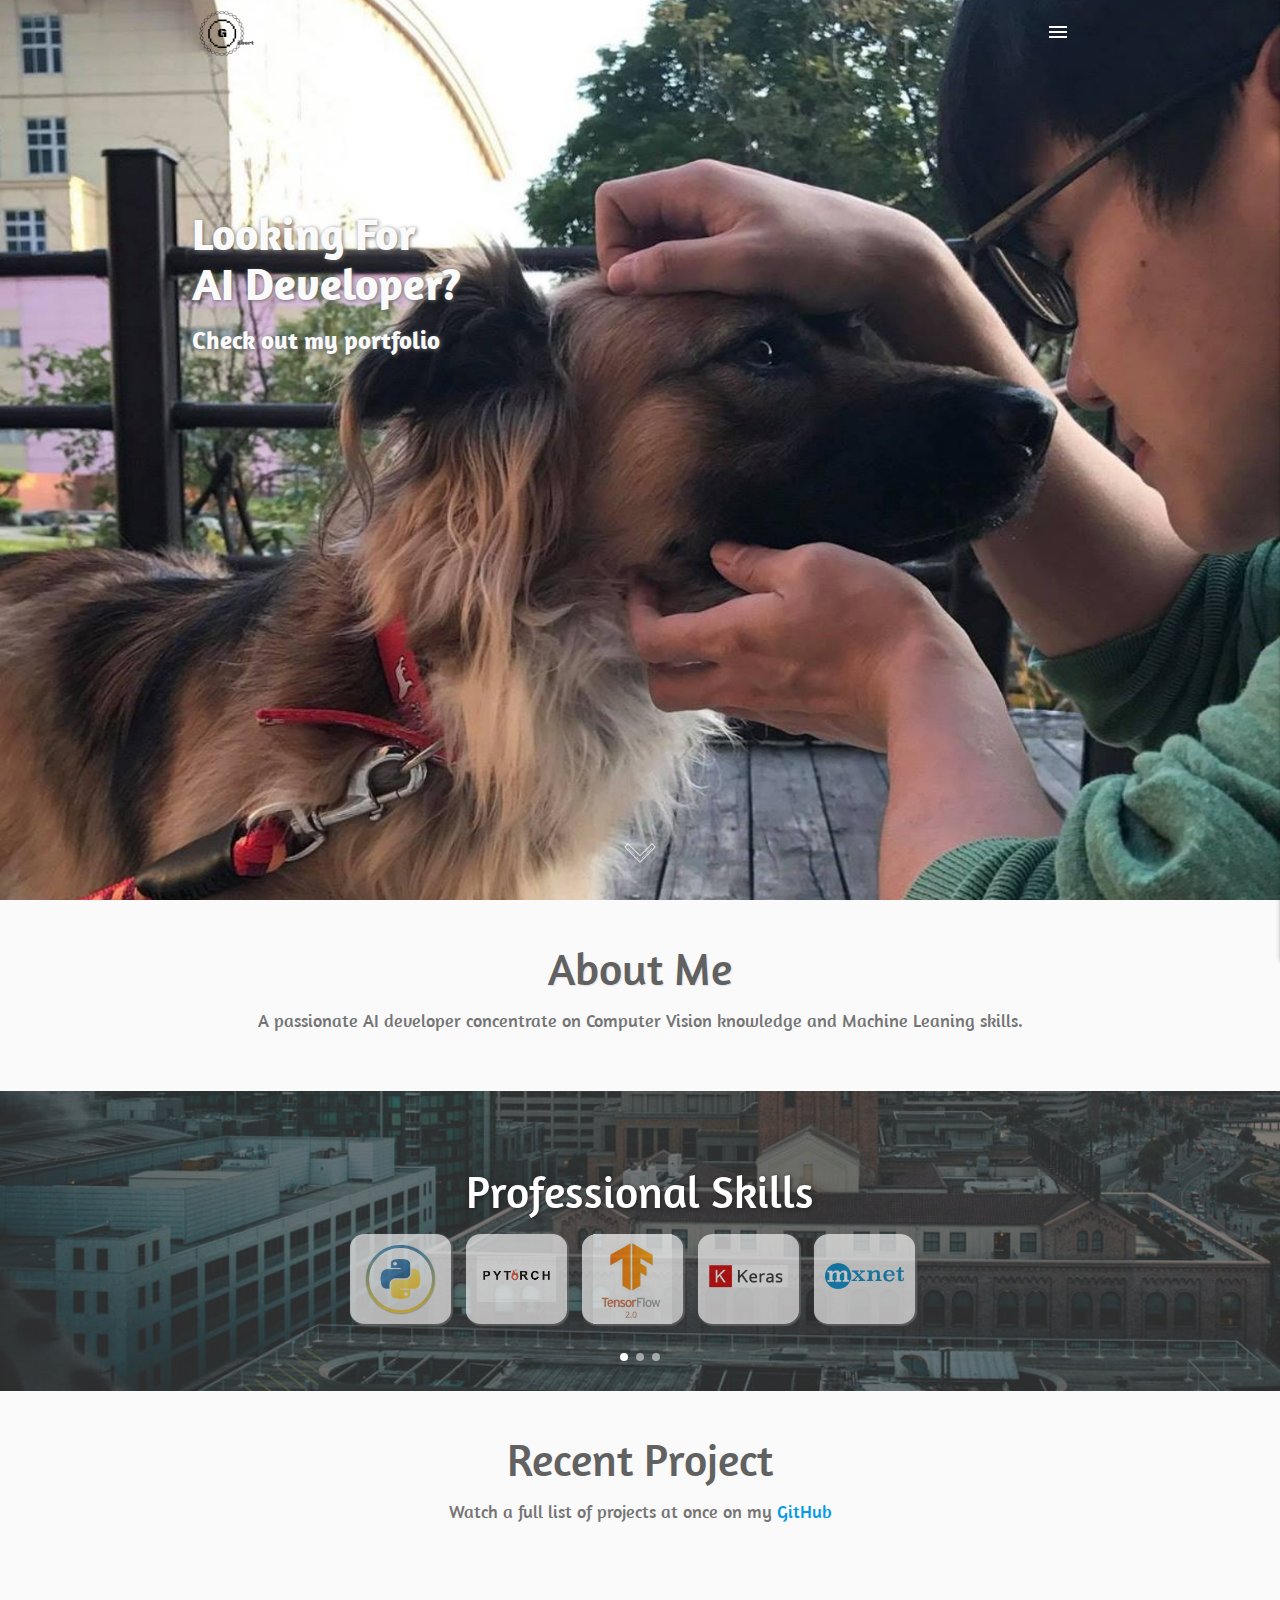
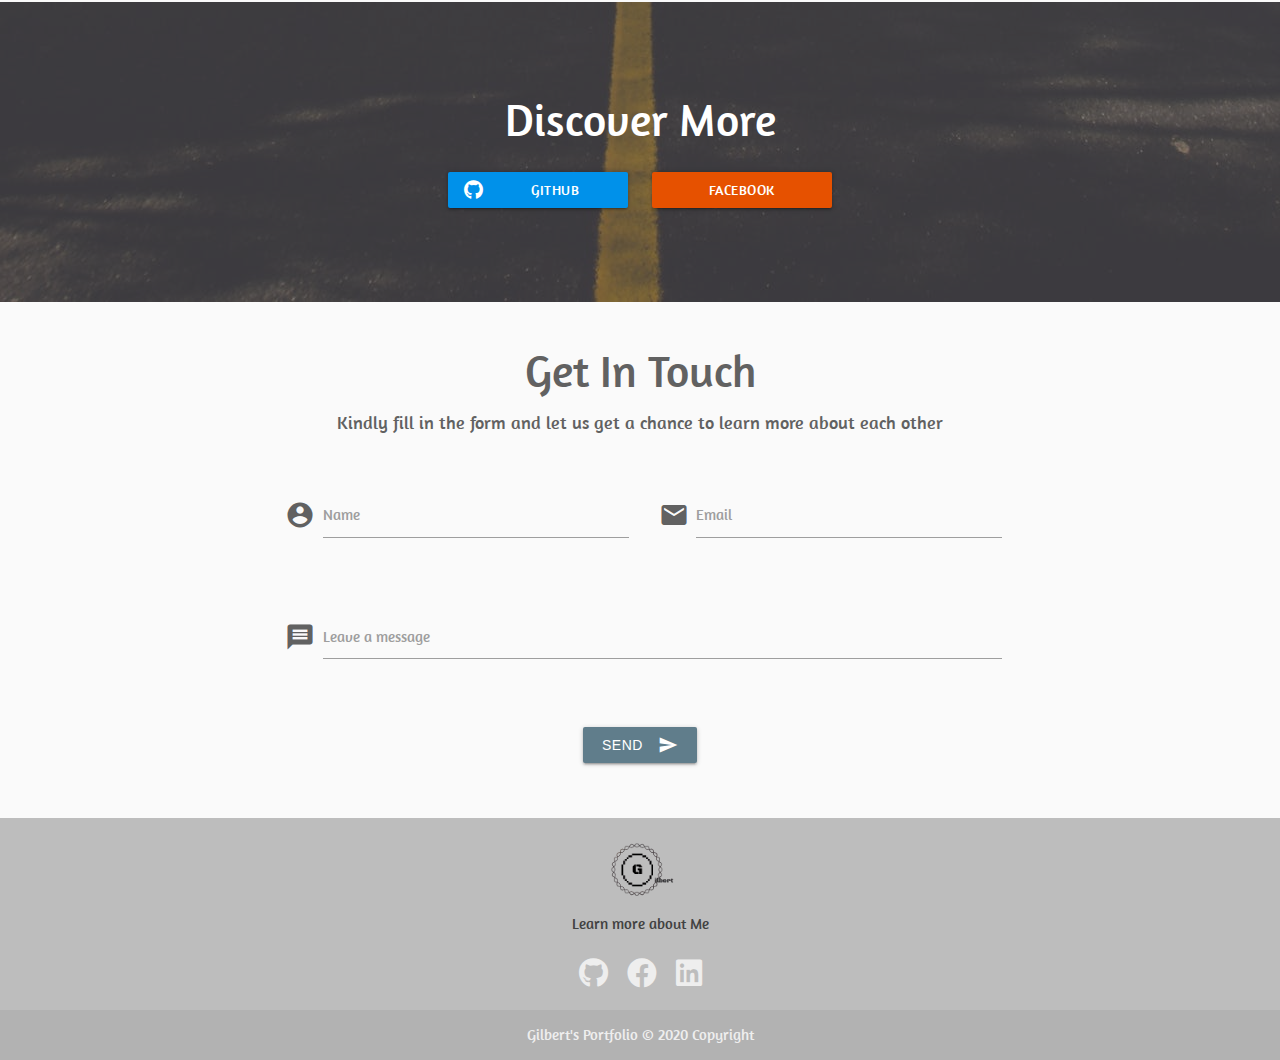
<file: index.html>
<!DOCTYPE html>
<html lang="en">

<head>
  <meta charset="UTF-8">
  <meta name="viewport" content="width=device-width, initial-scale=1.0">
  <meta http-equiv="X-UA-Compatible" content="ie=edge">
  <!--Import Google Icon Font-->
  <link href="https://fonts.googleapis.com/icon?family=Material+Icons" rel="stylesheet">
  <link href="https://fonts.googleapis.com/css?family=Amaranth&display=swap" rel="stylesheet">
  <!--Include Animate CSS-->
  <link rel="stylesheet" href="https://cdnjs.cloudflare.com/ajax/libs/animate.css/3.7.2/animate.min.css">
  <!--Include Font Awesome-->
  <link rel="stylesheet" href="https://cdnjs.cloudflare.com/ajax/libs/font-awesome/5.9.0/css/all.min.css">
  <!--Include Materialize CSS-->
  <link type="text/css" rel="stylesheet" href="./css/materialize.min.css">
  <link type="text/css" rel="stylesheet" href="./css/index.css">
  <title>Gilbert Tam | AI Developer</title>
</head>

<body>

  <!--Header Section-->
  <header id="home" class="navbar-fixed">
    <!--Banner Slider-->
    <div class="slider fullscreen">
      <ul class="slides">
        <li>
          <img src="./img/cover/font.jpg" alt="Background image of Gilbert">
          <div class="caption left-align grey-text text-lighten-5">
            <h3>Looking For<br>AI Developer?</h3>
            <h5>Check out my portfolio</h5>
          </div>
        </li>
        <li>
          <img src="./img/cover/font2.jpg" alt="Background image of Gilbert">
          <div class="caption left-align grey-text text-lighten-5">           
            <h3>Eduction</h3>
            <!--靠左對齊-->
              <h6 >
                <h5>Senior High School</h5>
                <p>Taipei Municipal Lishan Senior High School</p>    
            <!--靠左對齊-- <img src="img/school/lssh.jpg" alt="高中"> -->
              </h6 >
            <img style="box-shadow:3px 3px 12px yellowgreen" id="side-school-pic" src="./img/school/lssh.jpg" >
            <h6 article>
              <h5>Bachelor</h5>
              <p>Electrical Engineering of National Dong Hwa University</p>
            <!--靠左對齊-- <img src="img/school/lssh.jpg" alt="高中"> -->
            </h6 article>
            <img style="box-shadow:3px 3px 12px yellowgreen" id="side-school-pic1" src="./img/school/ndhu.jpg" >
            </h6 article>
            <h6 article>
              <h5>Master</h5>
              <p>Electrical Engineering of National Tsing Hua University</p>
            <img style="box-shadow:3px 3px 12px yellowgreen" id="side-school-pic2" src="./img/school/nthu.jpg" >
            </h6 article>  
        </li>
        <li>
          <img style="box-shadow:3px 3px 12px rgb(28, 28, 31)" src="./img/cover/font3.jpg" alt="Background image of Gilbert">
          <div class="caption left-align grey-text text-lighten-5">           
            <h3>Work Experience</h3>
            <!--靠左對齊-->
              <h6 >
                <h5>ASUS</h5>
                <p>AI Software Engineer and Firmware Engineer [Sep. 2014- 2019]</p>    
              </h6 >
            <img id="side-job-pic" src="./img/school/asus.png" >
            <h6 article>
              <h5>Infortend</h5>
              <p>AI Software Engineer [ 2019- 2023]</p>
            <!--靠左對齊-- <img src="img/school/lssh.jpg" alt="高中"> -->
            </h6 article>
              <img style="box-shadow:3px 3px 12px rgb(76, 76, 194)" id="side-job-pic1" src="./img/school/infortend.jpg" >
            </h6 article>
            <h6 article>
              <h5>HD Renewable Energy</h5>
              <p>AI Software Engineer [ 2023- present]</p>
            <!--靠左對齊-- <img src="img/school/lssh.jpg" alt="高中"> -->
            </h6 article>
              <img style="box-shadow:3px 3px 12px rgb(76, 194, 141)" id="side-job-pic2" src="./img/school/hdre.jpg" >
            </h6 article>
        </li>

      </ul>
    </div>
    <!--Navbar-->
    <nav>
      <div class="container">
        <a href="index.html" class="brand-logo">
          <img src="./img/logo/logo.png" alt="Gilbert's logo" class="responsive-img">
        </a>
        <a href="#" class="right sidenav-trigger show-on-medium-and-up" data-target="side-nav">
          <i class="material-icons">menu</i>
        </a>
      </div>
    </nav>
    <!--Instruction Arrow-->
    <a href="#about" id="arrow" class="animated bounce infinite slow"></a>
  </header>

  <!--Side Nav-->
  <ul class="sidenav grey lighten-1" id="side-nav">
    <li id="side-nav-logo">
      <img src="./img/logo/logo.png" alt="Gilbert's logo">
    </li>
    <li><a class="sidenav-close grey-text text-darken-3 waves-effect" href="#home">Home</a></li>
    <li><a class="sidenav-close grey-text text-darken-3 waves-effect" href="#about">About</a></li>
    <li><a class="sidenav-close grey-text text-darken-3 waves-effect" href="#skill">Skills</a></li>
    <li><a class="sidenav-close grey-text text-darken-3 waves-effect" href="#project">Project</a></li>
    <li><a class="sidenav-close grey-text text-darken-3 waves-effect" href="#more-info">More Info</a></li>
    <li><a class="sidenav-close grey-text text-darken-3 waves-effect" href="#contact">Contact</a></li>
    <li>
      <div class="divider"></div>
    </li>
    <li><a class="subheader">Learn More About Me</a></li>
    <div id="side-nav-icons-container">
      <h5><a href="https://www.facebook.com/profile.php?id=1587343981" class="grey-text text-darken-3" target="_blank"><i
            class="fab fa-facebook"></i></a>
      </h5>
      <h5><a href="https://github.com/GilbertTam?tab=repositories" class="grey-text text-darken-3" target="_blank"><i
            class="fab fa-github"></i></a>
      </h5>
      <h5><a href="https://www.linkedin.com/in/%E5%8C%A1%E5%93%B2-%E8%AD%9A-b21a95a2/" class="grey-text text-darken-3" target="_blank"><i
            class="fab fa-linkedin"></i></a>
      </h5>
    </div>
  </ul>

  <!--About Me Section-->
  <section class="section grey lighten-5 section-about grey-text text-darken-2 scrollspy" id="about">
    <div class="container center">
      <h3>About Me</h3>
      <h6 class="grey-text text-darken-1">
        A passionate AI developer concentrate on Computer Vision knowledge and Machine Leaning skills. 
      </h6>
      <div class="row center">
        <!--Blog Post Be Placed Here-->
      </div>
    </div>
  </section>

  <!--Skills-->
  <section class="section-skills parallax-container scrollspy" id="skill">
    <div class="overlay">
      <div class="carousel carousel-slider center">
        <!--Front-End-->
        <div class="carousel-item white-text valign-wrapper" href="#frontEnd!" id="front-end-carousel-item">
          <div class="container">
            <h3>Professional Skills</h3>
            <div class="row">
              <div class="carousel-logo col s2 z-depth-5 tooltip" style="display:flex;align-items: center;
              justify-content: center;">
                <img src="./img/skills/Python .png" alt="Python.js Logo" class="responsive-img">
                <span class="tooltip-text">Python</span>
              </div>
              <div class="carousel-logo col s2 z-depth-5 tooltip" style="display:flex;align-items: center;
              justify-content: center;">
                <img src="./img/skills/Pytorch.png" alt="Pytorch Logo" class="responsive-img">
                <span class="tooltip-text">Pytorch</span>
              </div>
              <div class="carousel-logo col s2 z-depth-5 tooltip" style="display:flex;align-items: center;
              justify-content: center;">
                <img src="./img/skills/Tensorflow.jpg" alt="Tensorflow Logo" class="responsive-img">
                <span class="tooltip-text">Tensorflow</span>
              </div>
              <div class="carousel-logo col s2 z-depth-5 tooltip" style="display:flex;align-items: center;
              justify-content: center;">
                <img src="./img/skills/Keras.png" alt="Keras Logo" class="responsive-img">
                <span class="tooltip-text">Keras</span>
              </div>
              <div class="carousel-logo col s2 z-depth-5 tooltip" style="display:flex;align-items: center;
              justify-content: center;">
                <img src="./img/skills/Mxnet.png" alt="Mxnet Logo" class="responsive-img">
                <span class="tooltip-text">Mxnet</span>
              </div>
            </div>
          </div>
        </div>
        
        
        <div class="carousel-item white-text valign-wrapper" href="#backEnd!">
          <div class="container">
            <h3>Back-End Skills</h3>
            <div class="row">
              <div class="carousel-logo col s2 tooltip"  style="display:flex;align-items: center;
              justify-content: center;">
                <img src="./img/skills/NodeJS.png" alt="NodeJS Logo" class="responsive-img">
                <span class="tooltip-text">NodeJS</span>
              </div>
              <div class="carousel-logo col s2 tooltip" style="display:flex;align-items: center;
              justify-content: center;">
                <img src="./img/skills/Opencv.png" alt="Express Logo" class="responsive-img">
                <span class="tooltip-text">Opencv</span>
              </div>
              <div class="carousel-logo col s2 tooltip" style="display:flex;align-items: center;
              justify-content: center;">
                <img src="./img/skills/MongoDB.png" alt="MongoDB Logo" class="responsive-img">
                <span class="tooltip-text">MongoDB</span>
              </div>
              <div class="carousel-logo col s2 tooltip" style="display:flex;align-items: center;
              justify-content: center;">
                <img src="./img/skills/MySQL.png" alt="MySQL Logo" class="responsive-img">
                <span class="tooltip-text">MySQL</span>
              </div>
            </div>
          </div>
        </div>
       
        <!--Other Skills ans Tools-->
        <div class="carousel-item white-text valign-wrapper" href="#others!">
          <div class="container">
            <h3>Tools & Others</h3>
            <div class="row">
              <div class="carousel-logo col s2 tooltip">
                <img src="./img/skills/GitHub.png" alt="GitHub Logo" class="responsive-img">
                <span class="tooltip-text">GitHub</span>
              </div>
              <div class="carousel-logo col s2 tooltip">
                <img src="./img/skills/Git.png" alt="Git Logo" class="responsive-img">
                <span class="tooltip-text">Git</span>
              </div>
              <div class="carousel-logo col s2 tooltip">
                <img src="./img/skills/Heroku.png" alt="Heroku Logo" class="responsive-img">
                <span class="tooltip-text">Heroku</span>
              </div>
              <div class="carousel-logo col s2 tooltip">
                <img src="./img/skills/Chrome.png" alt="Chrome Logo" class="responsive-img">
                <span class="tooltip-text">Chrome Extension</span>
              </div>
            </div>
          </div>
        </div>
      </div>
      <div class="parallax">
        <img src="./img/parallax/san-francisco-city-view.jpeg" alt="City view of San Francisco">
      </div>
    </div>
  </section>

  <!--Project Display Section-->
  <section class="section grey lighten-5 section-project grey-text text-darken-2 scrollspy" id="project">
    <div class="container">
      <h3 class="center">Recent Project</h3>
      <h6 class="grey-text text-darken-1 center">
        Watch a full list of projects at once on my <span class="light-blue-text text-accent-4"><a
            href="https://github.com/GilbertTam?tab=repositories" target="_blank" id="github-repo-link">GitHub</a></span>
      </h6>
      <div class="row">
        <!--Projects be displayed here-->
      </div>
    </div>
  </section>

  <!--Learn More Section-->
  <section class="section section-learn-more parallax-container scrollspy" id="more-info">
    <div class="parallax">
      <img src="./img/parallax/countryside.jpeg" alt="County side view">
      <div class="overlay"></div>
    </div>
    <div id="learn-more-content">
      <div class="container">
        <div class="row center white-text">
          <h3>Discover More</h3>
          <div class="col s8 offset-s2 learn-more-link">
            <a href="https://github.com/GilbertTam?tab=repositories"
              class="btn waves-effect waves-light light-blue accent-4" target="_blank">
              <i class="fab fa-github left"></i>GitHub
            </a>
            <a href="https://www.facebook.com/profile.php?id=1587343981" class="btn waves-effect waves-light orange darken-4" target="_blank">
              <i class="fab fa-facebook-m left"></i>Facebook
            </a>
          </div>
        </div>
      </div>
    </div>
  </section>

  <!--Contact Section-->
  <section class="section experience grey lighten-5 section-contact grey-text text-darken-2 scrollspy" id="contact">
    <div class="container center">
      <h3>Get In Touch</h3>
      <h6>Kindly fill in the form and let us get a chance to learn more about each other</h6>
      <div class="row">
        <form class="col s12 xl10 offset-xl1" action="https://getform.io/f/f5781ce8-a6f2-406d-bde3-57b1b50da340"
          method="POST">
          <div class="row">
            <div class="input-field col s12 m6">
              <i class="material-icons prefix">account_circle</i>
              <input type="text" class="validate" id="name" required>
              <label for="name">Name</label>
              <span class="helper-text" data-error="Kindly provide your name"></span>
            </div>
            <div class="input-field col s12 m6">
              <i class="material-icons prefix">email</i>
              <input type="email" name="email" class="validate" id="email" required>
              <label for="email">Email</label>
              <span class="helper-text" data-error="Kindly provide your email"></span>
            </div>
          </div>
          <div class="row">
            <div class="input-field col s12">
              <i class="material-icons prefix">message</i>
              <textarea name="message" id="message" class="materialize-textarea validate" required></textarea>
              <label for="message">Leave a message</label>
              <span class="helper-text" data-error="Kindly leave a message"></span>
            </div>
          </div>
          <div class="row center">
            <button class="btn waves-effect waves-light blue-grey" type="submit" name="action">Send
              <i class="material-icons right">send</i>
            </button>
          </div>
        </form>
      </div>
    </div>
  </section>

  <!--Footer-->
  <footer class="page-footer grey lighten-1">
    <div class="container">
      <div class="row">
        <div class="col s12">
          <div id="footer-logo">
            <img src="./img/logo/logo.png" alt="Logo of Mike">
          </div>
          <p class="grey-text text-darken-3">Learn more about Me</p>
          <div id="footer-links">
            <a href="https://github.com/GilbertTam?tab=repositories" target="_blank" class="grey-text text-lighten-3"><i
                class="fab fa-github fa-2x"></i></a>
            <a href="https://www.facebook.com/profile.php?id=1587343981" target="_blank" class="grey-text text-lighten-3"><i
                class="fab fa-facebook fa-2x"></i></a>
            <a href="https://www.linkedin.com/in/%E5%8C%A1%E5%93%B2-%E8%AD%9A-b21a95a2/" target="_blank" class="grey-text text-lighten-3"><i
                class="fab fa-linkedin fa-2x"></i></a>
          </div>
        </div>
      </div>
    </div>
    <div class="footer-copyright center">
      <div class="container">
        Gilbert's Portfolio © 2020 Copyright
      </div>
    </div>
  </footer>

  <!--Floating Action Button-->
  <div class="fixed-action-btn toolbar">
    <a
      class="btn-floating btn-large blue-grey darken-1 hide-on-med-and-up waves-effect waves-light scale-transition scale-out">
      <i class="material-icons">account_circle</i>
    </a>
    <ul>
      <li><a href="https://github.com/GilbertTam" class="btn-floating" target="_blank"><i
            class="fab fa-github fa-2x"></i></a></li>
      <li><a href="https://www.facebook.com/profile.php?id=1587343981" class="btn-floating" target="_blank"><i class="fab fa-facebook"></i></a>
      </li>
      <li><a href="https://www.linkedin.com/in/%E5%8C%A1%E5%93%B2-%E8%AD%9A-b21a95a2/" class="btn-floating" target="_blank"><i
            class="fab fa-linkedin"></i></a></li>
      
      <li><a href="https://www.facebook.com/profile.php?id=1587343981" class="btn-floating" target="_blank"><i
            class="fab fa-facebook"></i></a></li>
    </ul>
  </div>


        
  
  

  <script type="text/javascript" src="./js/jquery-3.4.1.min.js"></script>
  <script type="text/javascript" src="./js/materialize.min.js"></script>
  <script type="text/javascript" src="./js/materialize-init.js"></script>
  <script type="text/javascript" src="./js/index.js"></script>
</body>

</html>
</file>
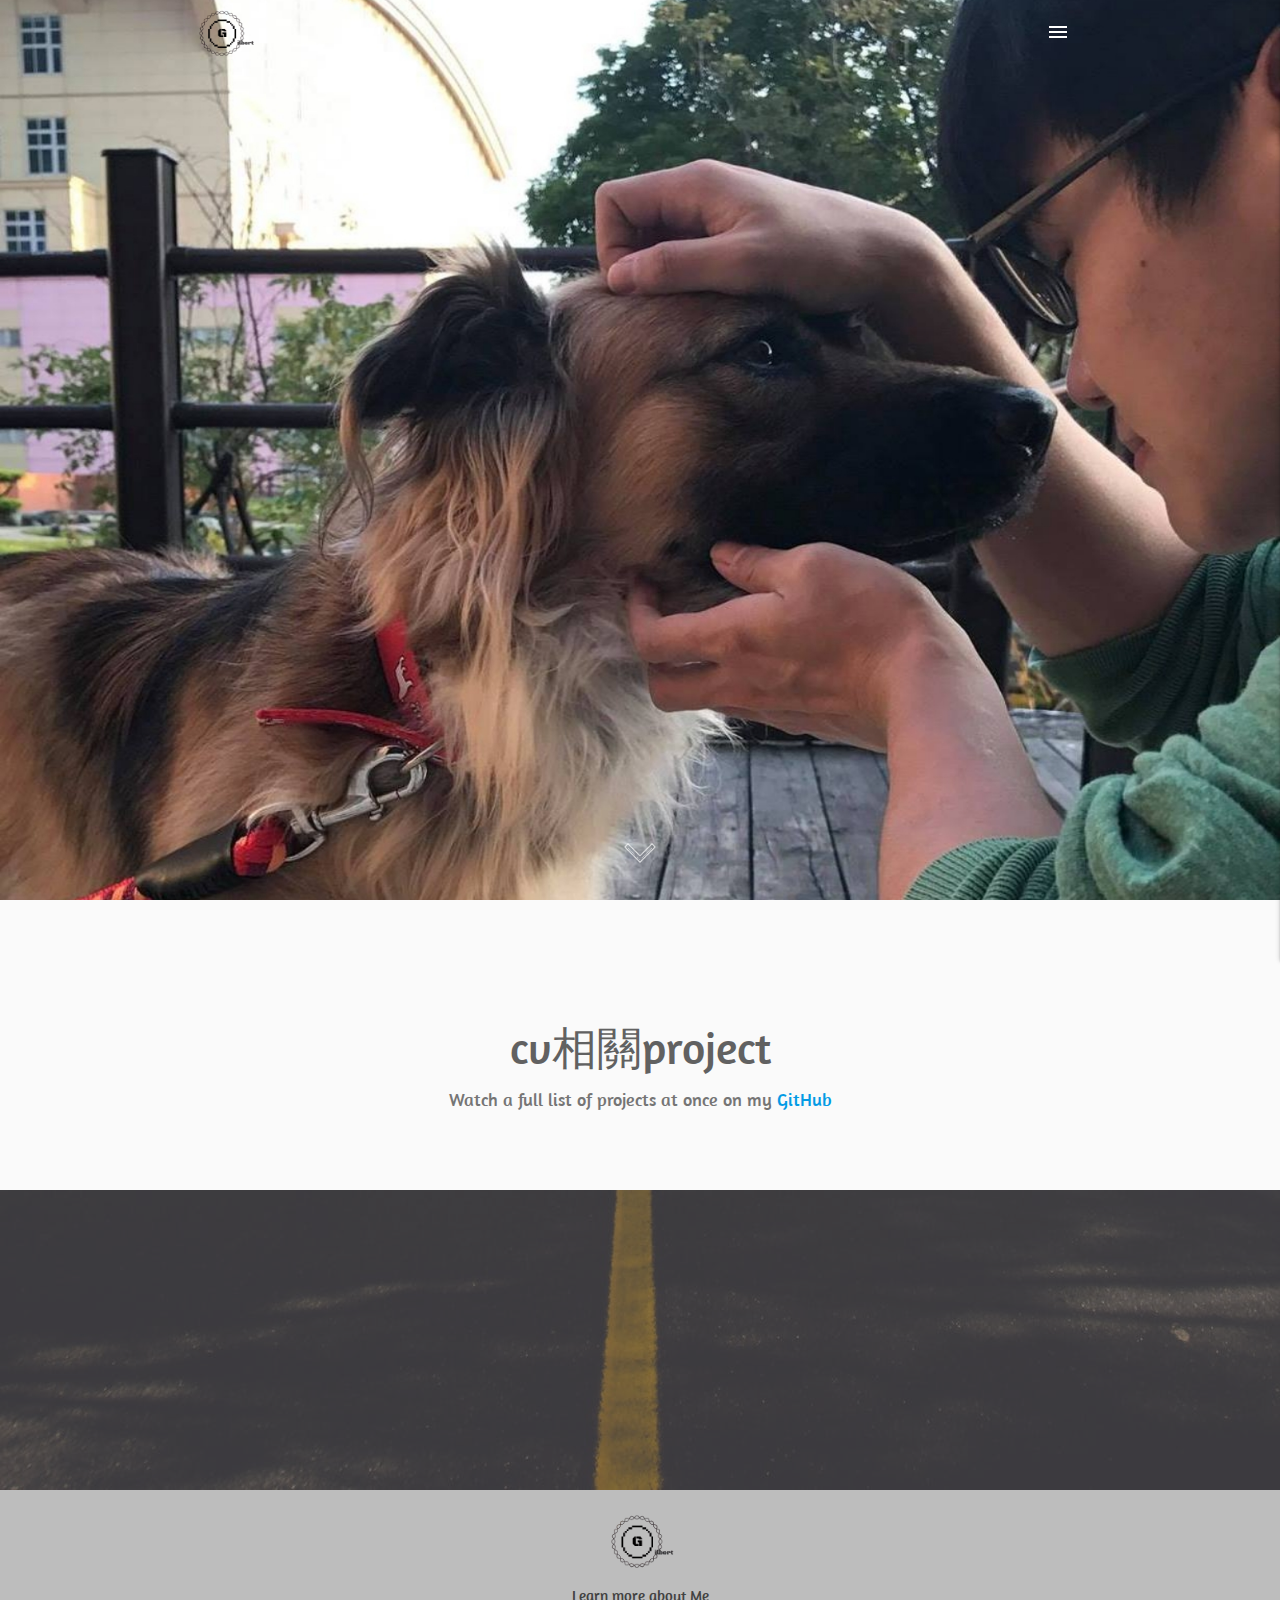
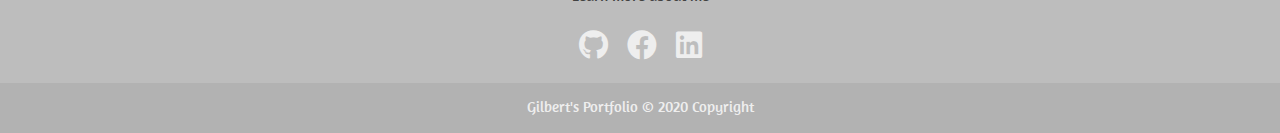
<file: cv.html>
<!DOCTYPE html>
<html lang="en">

<head>
  <meta charset="UTF-8">
  <meta name="viewport" content="width=device-width, initial-scale=1.0">
  <meta http-equiv="X-UA-Compatible" content="ie=edge">
  <!--Import Google Icon Font-->
  <link href="https://fonts.googleapis.com/icon?family=Material+Icons" rel="stylesheet">
  <link href="https://fonts.googleapis.com/css?family=Amaranth&display=swap" rel="stylesheet">
  <!--Include Animate CSS-->
  <link rel="stylesheet" href="https://cdnjs.cloudflare.com/ajax/libs/animate.css/3.7.2/animate.min.css">
  <!--Include Font Awesome-->
  <link rel="stylesheet" href="https://cdnjs.cloudflare.com/ajax/libs/font-awesome/5.9.0/css/all.min.css">
  <!--Include Materialize CSS-->
  <link type="text/css" rel="stylesheet" href="./css/materialize.min.css">
  <link type="text/css" rel="stylesheet" href="./css/cv.css">
  <title>Gilbert Tam | AI Developer</title>
</head>

<body>

  <!--Header Section-->
  <header id="home" class="navbar-fixed">
    <!--Banner Slider-->
    <div class="slider fullscreen">
      <ul class="slides">
        <li>
          <img src="./img/cover/font.jpg" alt="Background image of Gilbert">
        </li>
        <li>
          <img src="./img/cover/font2.jpg" alt="Background image of Gilbert">
        </li>


      </ul>
    </div>
    <!--Navbar-->
    <nav>
      <div class="container">
        <a href="index.html" class="brand-logo">
          <img src="./img/logo/logo.png" alt="Gilbert's logo" class="responsive-img">
        </a>
        <a href="#" class="right sidenav-trigger show-on-medium-and-up" data-target="side-nav">
          <i class="material-icons">menu</i>
        </a>
      </div>
    </nav>
    <!--Instruction Arrow-->
    <a href="#about" id="arrow" class="animated bounce infinite slow"></a>
  </header>

  <!--Side Nav-->
  <ul class="sidenav grey lighten-1" id="side-nav">
    <li id="side-nav-logo">
      <img src="./img/logo/logo.png" alt="Gilbert's logo">
    </li>
    <li><a class="sidenav-close grey-text text-darken-3 waves-effect" href="index.html">Back</a></li>

    <li>
      <div class="divider"></div>
    </li>
    <li><a class="subheader">Learn More About Me</a></li>
    <div id="side-nav-icons-container">
      <h5><a href="https://www.facebook.com/profile.php?id=1587343981" class="grey-text text-darken-3" target="_blank"><i
            class="fab fa-facebook"></i></a>
      </h5>
      <h5><a href="https://github.com/GilbertTam?tab=repositories" class="grey-text text-darken-3" target="_blank"><i
            class="fab fa-github"></i></a>
      </h5>
      <h5><a href="https://www.linkedin.com/in/%E5%8C%A1%E5%93%B2-%E8%AD%9A-b21a95a2/" class="grey-text text-darken-3" target="_blank"><i
            class="fab fa-linkedin"></i></a>
      </h5>
    </div>
  </ul>

  <!--About Me Section-->
  <section class="section grey lighten-5 section-about grey-text text-darken-2 scrollspy" id="about">
    <div class="container center">
      <h3></h3>
      <h6 class="grey-text text-darken-1">
       
      </h6>
      <div class="row center">
        <!--Blog Post Be Placed Here-->
      </div>
    </div>
  </section>

  <!--Project Display Section-->
  <section class="section grey lighten-5 section-project grey-text text-darken-2 scrollspy" id="project">
    <div class="container">
      <h3 class="center">cv相關project</h3>
      <h6 class="grey-text text-darken-1 center">
        
        Watch a full list of projects at once on my <span class="light-blue-text text-accent-4"><a
            href="https://github.com/GilbertTam?tab=repositories" target="_blank" id="github-repo-link">GitHub</a></span>
        
      </h6>
      <div class="row">
        <!--Projects be displayed here-->
      </div>
    </div>
  </section>

  <!--Learn More Section-->
  <section class="section section-learn-more parallax-container scrollspy" id="more-info">
    <div class="parallax">
      <img src="./img/parallax/countryside.jpeg" alt="County side view">
      <div class="overlay"></div>
    </div>
    <div id="learn-more-content">
      <div class="container">
        <div class="row center white-text">
        </div>
      </div>
    </div>
  </section>

  <!--Footer-->
  <footer class="page-footer grey lighten-1">
    <div class="container">
      <div class="row">
        <div class="col s12">
          <div id="footer-logo">
            <img src="./img/logo/logo.png" alt="Logo of Mike">
          </div>
          <p class="grey-text text-darken-3">Learn more about Me</p>
          <div id="footer-links">
            <a href="https://github.com/GilbertTam?tab=repositories" target="_blank" class="grey-text text-lighten-3"><i
                class="fab fa-github fa-2x"></i></a>
            <a href="https://www.facebook.com/profile.php?id=1587343981" target="_blank" class="grey-text text-lighten-3"><i
                class="fab fa-facebook fa-2x"></i></a>
            <a href="https://www.linkedin.com/in/%E5%8C%A1%E5%93%B2-%E8%AD%9A-b21a95a2/" target="_blank" class="grey-text text-lighten-3"><i
                class="fab fa-linkedin fa-2x"></i></a>
          </div>
        </div>
      </div>
    </div>
    <div class="footer-copyright center">
      <div class="container">
        Gilbert's Portfolio © 2020 Copyright
      </div>
    </div>
  </footer>




        
  
  

  <script type="text/javascript" src="./js/jquery-3.4.1.min.js"></script>
  <script type="text/javascript" src="./js/materialize.min.js"></script>
  <script type="text/javascript" src="./js/materialize-init.js"></script>
  <script type="text/javascript" src="./js/cv.js"></script>
</body>

</html>
</file>
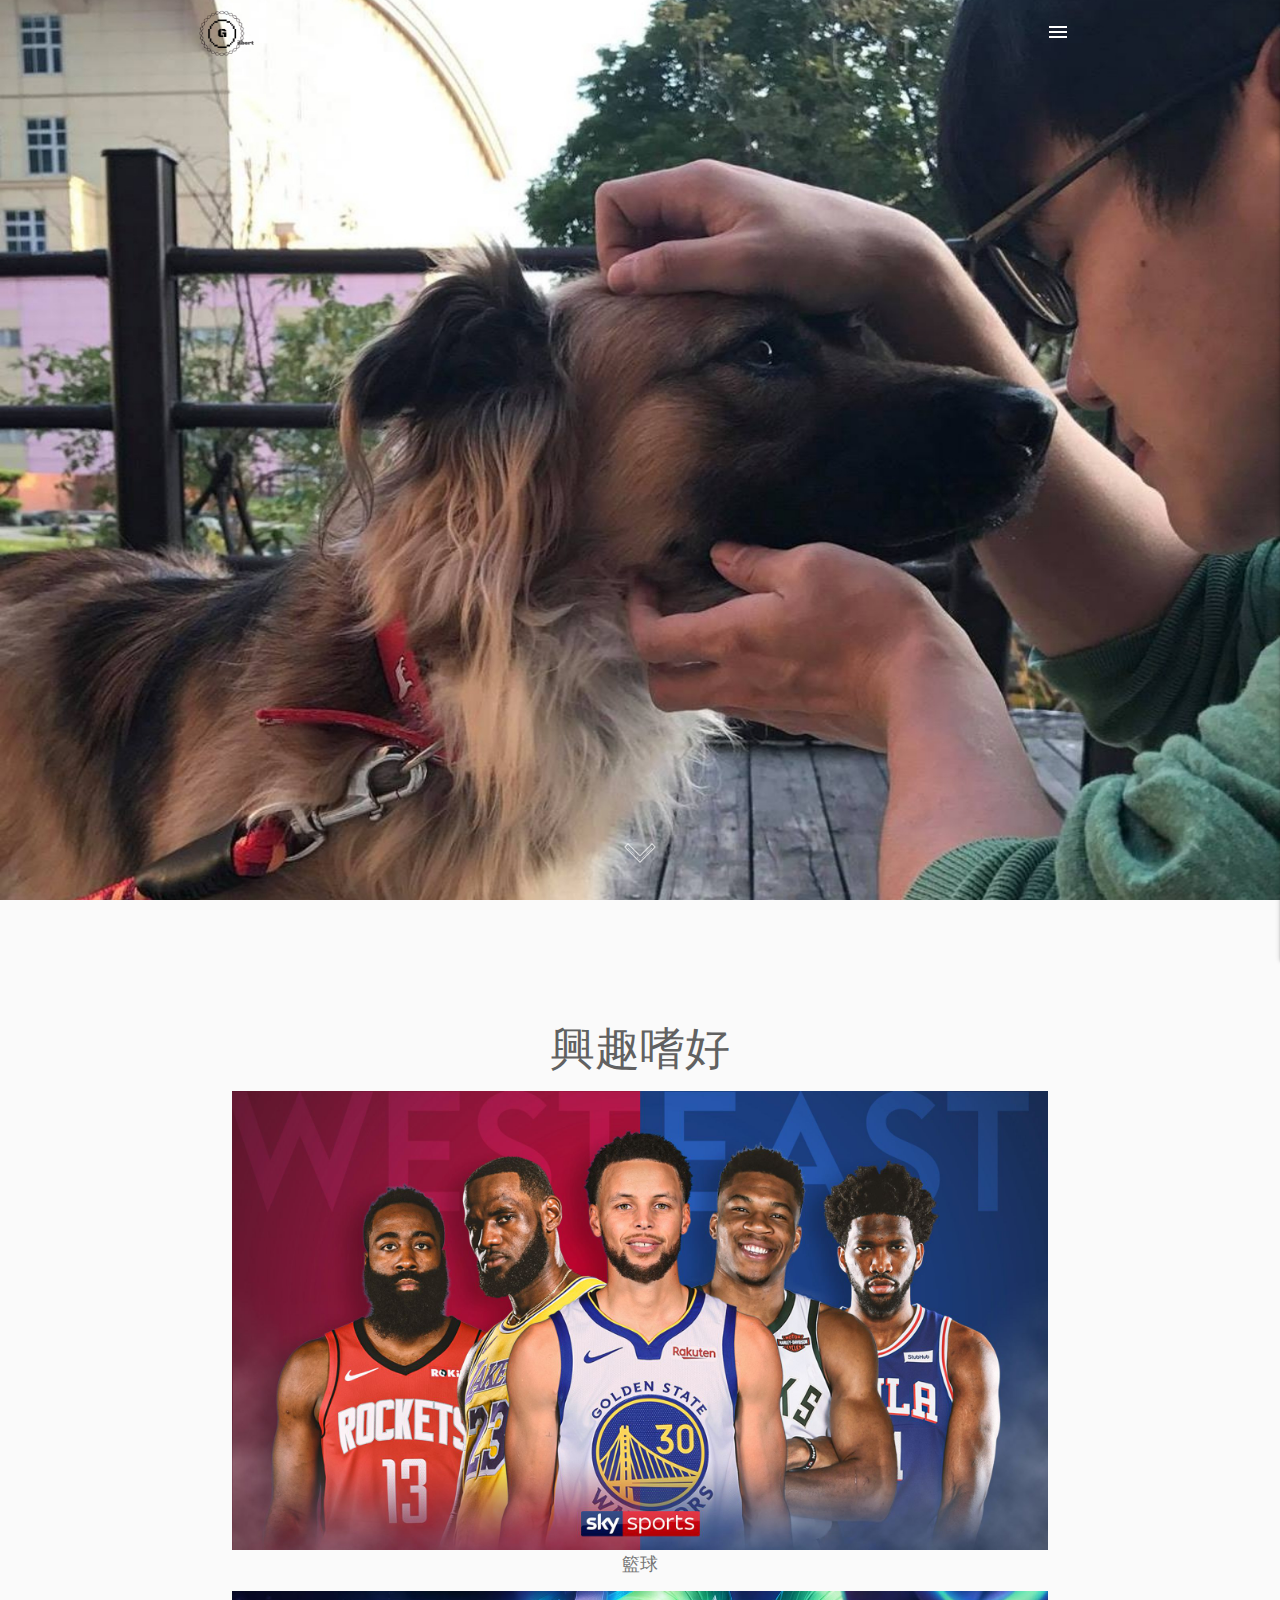
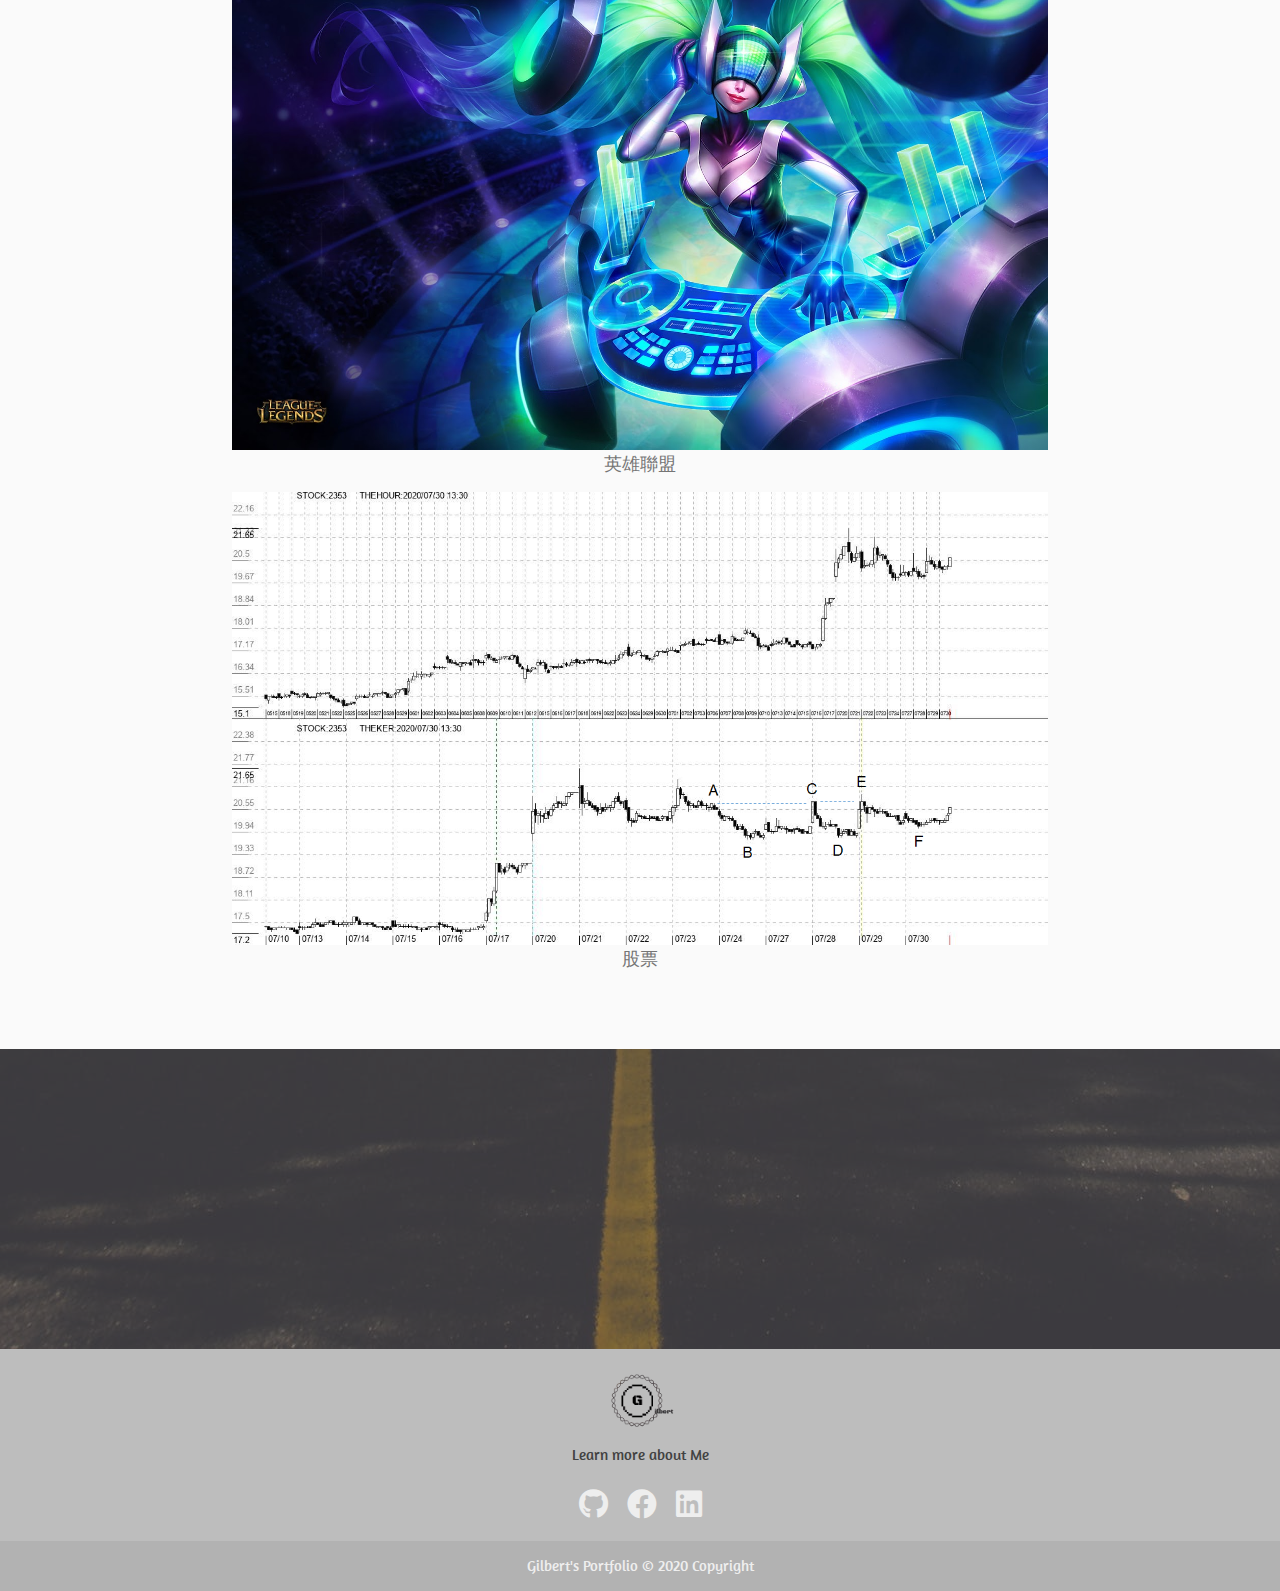
<file: hobby.html>
<!DOCTYPE html>
<html lang="en">

<head>
  <meta charset="UTF-8">
  <meta name="viewport" content="width=device-width, initial-scale=1.0">
  <meta http-equiv="X-UA-Compatible" content="ie=edge">
  <!--Import Google Icon Font-->
  <link href="https://fonts.googleapis.com/icon?family=Material+Icons" rel="stylesheet">
  <link href="https://fonts.googleapis.com/css?family=Amaranth&display=swap" rel="stylesheet">
  <!--Include Animate CSS-->
  <link rel="stylesheet" href="https://cdnjs.cloudflare.com/ajax/libs/animate.css/3.7.2/animate.min.css">
  <!--Include Font Awesome-->
  <link rel="stylesheet" href="https://cdnjs.cloudflare.com/ajax/libs/font-awesome/5.9.0/css/all.min.css">
  <!--Include Materialize CSS-->
  <link type="text/css" rel="stylesheet" href="./css/materialize.min.css">
  <link type="text/css" rel="stylesheet" href="./css/hobby.css">
  <title>Gilbert Tam | AI Developer</title>
</head>

<body>

  <!--Header Section-->
  <header id="home" class="navbar-fixed">
    <!--Banner Slider-->
    <div class="slider fullscreen">
      <ul class="slides">
        <li>
          <img src="./img/cover/font.jpg" alt="Background image of Gilbert">
        </li>
        <li>
          <img src="./img/cover/font2.jpg" alt="Background image of Gilbert">
        </li>


      </ul>
    </div>
    <!--Navbar-->
    <nav>
      <div class="container">
        <a href="index.html" class="brand-logo">
          <img src="./img/logo/logo.png" alt="Gilbert's logo" class="responsive-img">
        </a>
        <a href="#" class="right sidenav-trigger show-on-medium-and-up" data-target="side-nav">
          <i class="material-icons">menu</i>
        </a>
      </div>
    </nav>
    <!--Instruction Arrow-->
    <a href="#about" id="arrow" class="animated bounce infinite slow"></a>
  </header>

  <!--Side Nav-->
  <ul class="sidenav grey lighten-1" id="side-nav">
    <li id="side-nav-logo">
      <img src="./img/logo/logo.png" alt="Gilbert's logo">
    </li>
    <li><a class="sidenav-close grey-text text-darken-3 waves-effect" href="index.html">Back</a></li>

    <li>
      <div class="divider"></div>
    </li>
    <li><a class="subheader">Learn More About Me</a></li>
    <div id="side-nav-icons-container">
      <h5><a href="https://www.facebook.com/profile.php?id=1587343981" class="grey-text text-darken-3" target="_blank"><i
            class="fab fa-facebook"></i></a>
      </h5>
      <h5><a href="https://github.com/GilbertTam?tab=repositories" class="grey-text text-darken-3" target="_blank"><i
            class="fab fa-github"></i></a>
      </h5>
      <h5><a href="https://www.linkedin.com/in/%E5%8C%A1%E5%93%B2-%E8%AD%9A-b21a95a2/" class="grey-text text-darken-3" target="_blank"><i
            class="fab fa-linkedin"></i></a>
      </h5>
    </div>
  </ul>

  <!--About Me Section-->
  <section class="section grey lighten-5 section-about grey-text text-darken-2 scrollspy" id="about">
    <div class="container center">
      <h3></h3>
      <h6 class="grey-text text-darken-1">
       
      </h6>
      <div class="row center">
        <!--Blog Post Be Placed Here-->
      </div>
    </div>
  </section>

  <!--Project Display Section-->
  <section class="section grey lighten-5 section-project grey-text text-darken-2 scrollspy" id="project">
    <div class="container">
      <h3 class="center">興趣嗜好</h3>
      <h6 class="grey-text text-darken-1 center">
        <mio-image index="2" _nghost-ueu-c18=""><mio-figure _ngcontent-ueu-c18="" _nghost-ueu-c19=""><figure _ngcontent-ueu-c19=""><div _ngcontent-ueu-c19="" class="bordered media"><img _ngcontent-ueu-c18="" alt="" src="./img/hobby/basket.jpg"></div><!----><figcaption _ngcontent-ueu-c19="" class="ng-star-inserted"><!----><span _ngcontent-ueu-c19="">籃球</span></figcaption></figure></mio-figure></mio-image>
        <mio-image index="3" _nghost-ueu-c18=""><mio-figure _ngcontent-ueu-c18="" _nghost-ueu-c19=""><figure _ngcontent-ueu-c19=""><div _ngcontent-ueu-c19="" class="bordered media"><img _ngcontent-ueu-c18="" alt="" src="./img/hobby/lol.jpg"></div><!----><figcaption _ngcontent-ueu-c19="" class="ng-star-inserted"><!----><span _ngcontent-ueu-c19="">英雄聯盟</span></figcaption></figure></mio-figure></mio-image>
        <mio-image index="4" _nghost-ueu-c18=""><mio-figure _ngcontent-ueu-c18="" _nghost-ueu-c19=""><figure _ngcontent-ueu-c19=""><div _ngcontent-ueu-c19="" class="bordered media"><img _ngcontent-ueu-c18="" alt="" src="./img/hobby/stock2.jpg"></div><!----><figcaption _ngcontent-ueu-c19="" class="ng-star-inserted"><!----><span _ngcontent-ueu-c19="">股票</span></figcaption></figure></mio-figure></mio-image>       
      </h6>
      <div class="row">
        <!--Projects be displayed here-->
      </div>
    </div>
  </section>

  <!--Learn More Section-->
  <section class="section section-learn-more parallax-container scrollspy" id="more-info">
    <div class="parallax">
      <img src="./img/parallax/countryside.jpeg" alt="County side view">
      <div class="overlay"></div>
    </div>
    <div id="learn-more-content">
      <div class="container">
        <div class="row center white-text">
        </div>
      </div>
    </div>
  </section>

  <!--Footer-->
  <footer class="page-footer grey lighten-1">
    <div class="container">
      <div class="row">
        <div class="col s12">
          <div id="footer-logo">
            <img src="./img/logo/logo.png" alt="Logo of Mike">
          </div>
          <p class="grey-text text-darken-3">Learn more about Me</p>
          <div id="footer-links">
            <a href="https://github.com/GilbertTam?tab=repositories" target="_blank" class="grey-text text-lighten-3"><i
                class="fab fa-github fa-2x"></i></a>
            <a href="https://www.facebook.com/profile.php?id=1587343981" target="_blank" class="grey-text text-lighten-3"><i
                class="fab fa-facebook fa-2x"></i></a>
            <a href="https://www.linkedin.com/in/%E5%8C%A1%E5%93%B2-%E8%AD%9A-b21a95a2/" target="_blank" class="grey-text text-lighten-3"><i
                class="fab fa-linkedin fa-2x"></i></a>
          </div>
        </div>
      </div>
    </div>
    <div class="footer-copyright center">
      <div class="container">
        Gilbert's Portfolio © 2020 Copyright
      </div>
    </div>
  </footer>

  
  <script type="text/javascript" src="./js/jquery-3.4.1.min.js"></script>
  <script type="text/javascript" src="./js/materialize.min.js"></script>
  <script type="text/javascript" src="./js/materialize-init.js"></script>
  <script type="text/javascript" src="./js/hobby.js"></script>
</body>

</html>
</file>
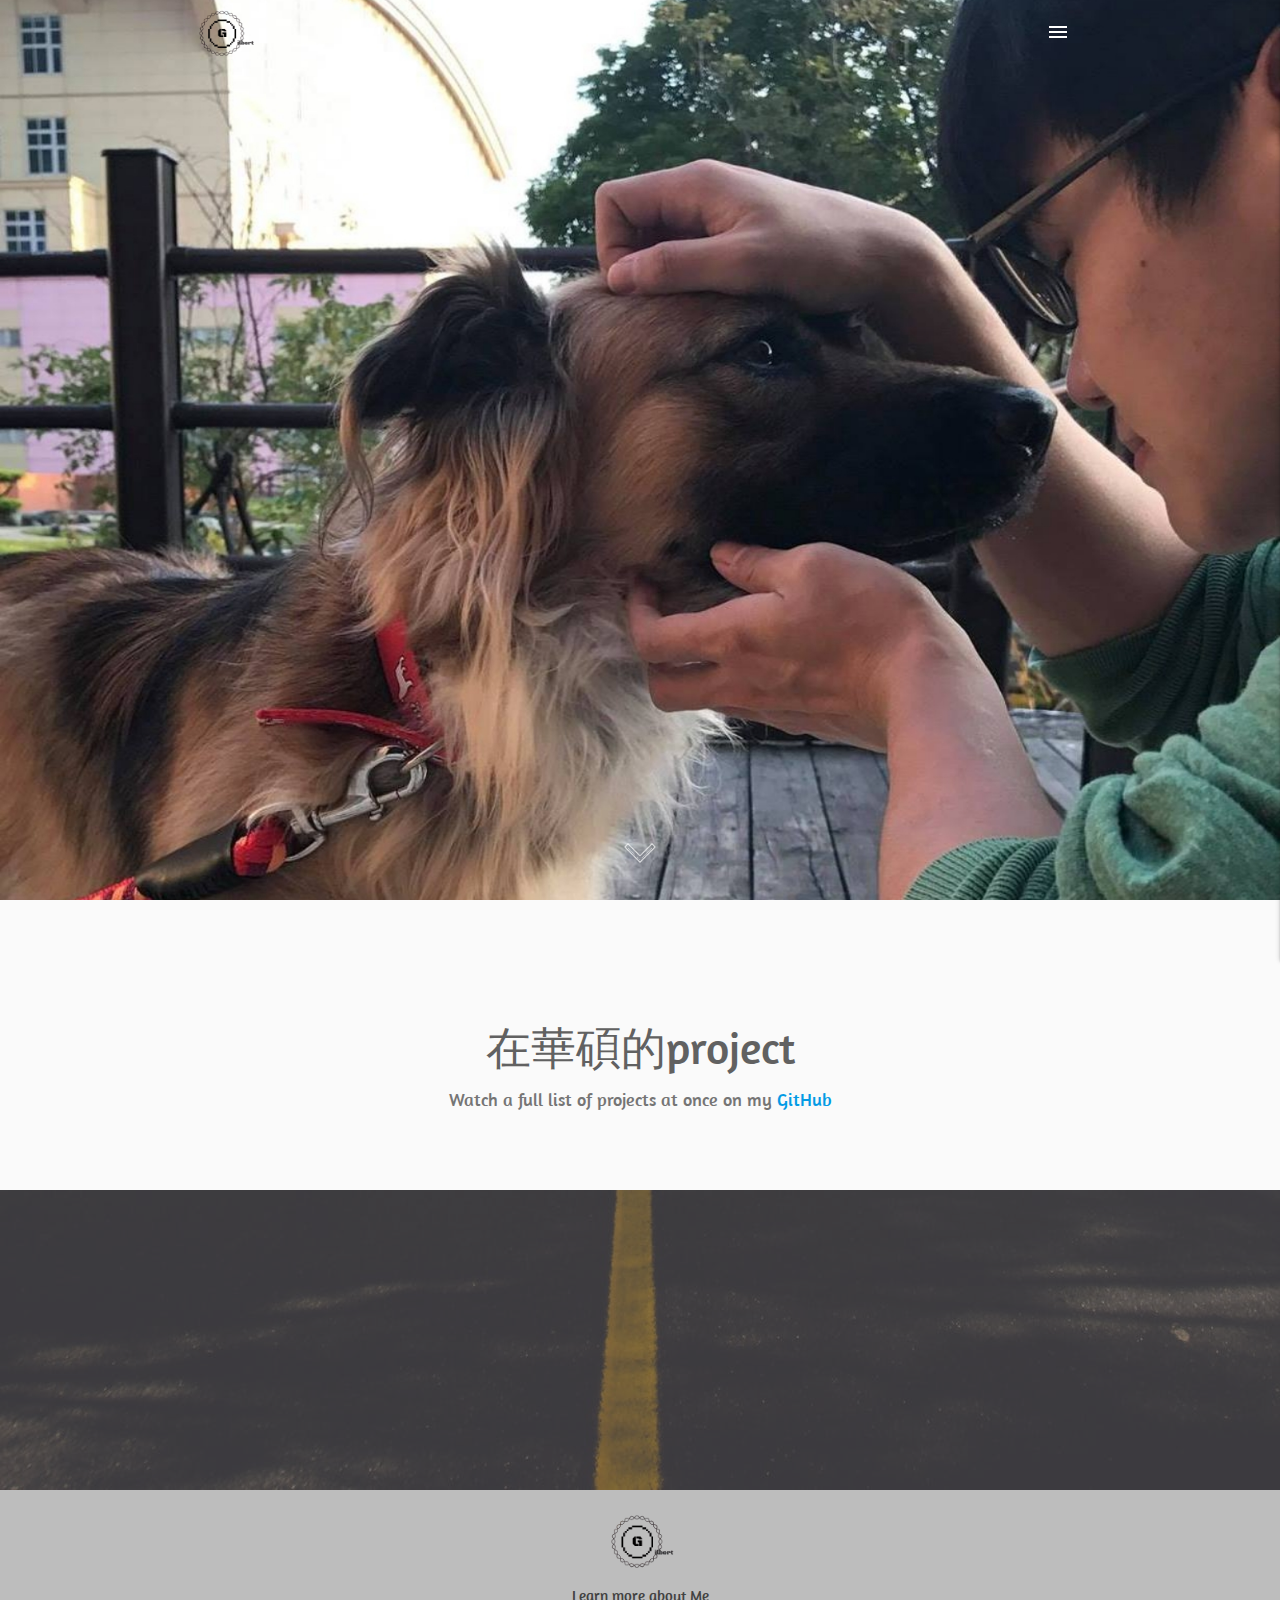
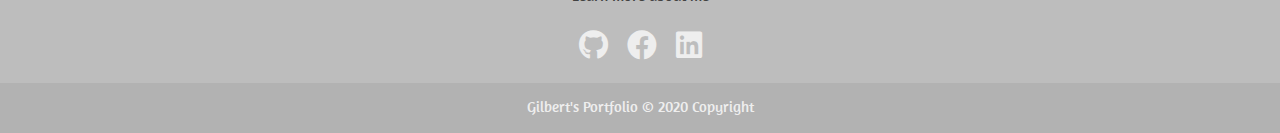
<file: project_Asus.html>
<!DOCTYPE html>
<html lang="en">

<head>
  <meta charset="UTF-8">
  <meta name="viewport" content="width=device-width, initial-scale=1.0">
  <meta http-equiv="X-UA-Compatible" content="ie=edge">
  <!--Import Google Icon Font-->
  <link href="https://fonts.googleapis.com/icon?family=Material+Icons" rel="stylesheet">
  <link href="https://fonts.googleapis.com/css?family=Amaranth&display=swap" rel="stylesheet">
  <!--Include Animate CSS-->
  <link rel="stylesheet" href="https://cdnjs.cloudflare.com/ajax/libs/animate.css/3.7.2/animate.min.css">
  <!--Include Font Awesome-->
  <link rel="stylesheet" href="https://cdnjs.cloudflare.com/ajax/libs/font-awesome/5.9.0/css/all.min.css">
  <!--Include Materialize CSS-->
  <link type="text/css" rel="stylesheet" href="./css/materialize.min.css">
  <link type="text/css" rel="stylesheet" href="./css/asus.css">
  <title>Gilbert Tam | AI Developer</title>
</head>

<body>

  <!--Header Section-->
  <header id="home" class="navbar-fixed">
    <!--Banner Slider-->
    <div class="slider fullscreen">
      <ul class="slides">
        <li>
          <img src="./img/cover/font.jpg" alt="Background image of Gilbert">
        </li>
        <li>
          <img src="./img/cover/font2.jpg" alt="Background image of Gilbert">
        </li>


      </ul>
    </div>
    <!--Navbar-->
    <nav>
      <div class="container">
        <a href="index.html" class="brand-logo">
          <img src="./img/logo/logo.png" alt="Gilbert's logo" class="responsive-img">
        </a>
        <a href="#" class="right sidenav-trigger show-on-medium-and-up" data-target="side-nav">
          <i class="material-icons">menu</i>
        </a>
      </div>
    </nav>
    <!--Instruction Arrow-->
    <a href="#about" id="arrow" class="animated bounce infinite slow"></a>
  </header>

  <!--Side Nav-->
  <ul class="sidenav grey lighten-1" id="side-nav">
    <li id="side-nav-logo">
      <img src="./img/logo/logo.png" alt="Gilbert's logo">
    </li>
    <li><a class="sidenav-close grey-text text-darken-3 waves-effect" href="index.html">Back</a></li>

    <li>
      <div class="divider"></div>
    </li>
    <li><a class="subheader">Learn More About Me</a></li>
    <div id="side-nav-icons-container">
      <h5><a href="https://www.facebook.com/profile.php?id=1587343981" class="grey-text text-darken-3" target="_blank"><i
            class="fab fa-facebook"></i></a>
      </h5>
      <h5><a href="https://github.com/GilbertTam?tab=repositories" class="grey-text text-darken-3" target="_blank"><i
            class="fab fa-github"></i></a>
      </h5>
      <h5><a href="https://www.linkedin.com/in/%E5%8C%A1%E5%93%B2-%E8%AD%9A-b21a95a2/" class="grey-text text-darken-3" target="_blank"><i
            class="fab fa-linkedin"></i></a>
      </h5>
    </div>
  </ul>

  <!--About Me Section-->
  <section class="section grey lighten-5 section-about grey-text text-darken-2 scrollspy" id="about">
    <div class="container center">
      <h3></h3>
      <h6 class="grey-text text-darken-1">
       
      </h6>
      <div class="row center">
        <!--Blog Post Be Placed Here-->
      </div>
    </div>
  </section>
  <!--Skill -->
  
  <!--Project Display Section-->
  <section class="section grey lighten-5 section-project grey-text text-darken-2 scrollspy" id="project">
    <div class="container">
      <h3 class="center">在華碩的project</h3>
      <h6 class="grey-text text-darken-1 center">
        Watch a full list of projects at once on my <span class="light-blue-text text-accent-4"><a
            href="https://github.com/GilbertTam?tab=repositories" target="_blank" id="github-repo-link">GitHub</a></span>
      </h6>
      <div class="row">
        <!--Projects be displayed here-->
      </div>
    </div>
  </section>

  <!--Learn More Section-->
  <section class="section section-learn-more parallax-container scrollspy" id="more-info">
    <div class="parallax">
      <img src="./img/parallax/countryside.jpeg" alt="County side view">
      <div class="overlay"></div>
    </div>
    <div id="learn-more-content">
      <div class="container">
        <div class="row center white-text">
        </div>
      </div>
    </div>
  </section>

  <!--Footer-->
  <footer class="page-footer grey lighten-1">
    <div class="container">
      <div class="row">
        <div class="col s12">
          <div id="footer-logo">
            <img src="./img/logo/logo.png" alt="Logo of Mike">
          </div>
          <p class="grey-text text-darken-3">Learn more about Me</p>
          <div id="footer-links">
            <a href="https://github.com/GilbertTam?tab=repositories" target="_blank" class="grey-text text-lighten-3"><i
                class="fab fa-github fa-2x"></i></a>
            <a href="https://www.facebook.com/profile.php?id=1587343981" target="_blank" class="grey-text text-lighten-3"><i
                class="fab fa-facebook fa-2x"></i></a>
            <a href="https://www.linkedin.com/in/%E5%8C%A1%E5%93%B2-%E8%AD%9A-b21a95a2/" target="_blank" class="grey-text text-lighten-3"><i
                class="fab fa-linkedin fa-2x"></i></a>
          </div>
        </div>
      </div>
    </div>
    <div class="footer-copyright center">
      <div class="container">
        Gilbert's Portfolio © 2020 Copyright
      </div>
    </div>
  </footer>




        
  
  

  <script type="text/javascript" src="./js/jquery-3.4.1.min.js"></script>
  <script type="text/javascript" src="./js/materialize.min.js"></script>
  <script type="text/javascript" src="./js/materialize-init.js"></script>
  <script type="text/javascript" src="./js/asus.js"></script>
</body>

</html>
</file>
<file: css/index.css>
* {
  box-sizing: border-box;
}

body {
  font-family: 'Amaranth', sans-serif;
}

.valign-wrapper {
  flex-direction: column;
  align-items: unset;
  justify-content: center;
}

ul {
  margin: 0;
}

h3 {
  font-size: 2.5rem;
}

h6 {
  font-size: 1rem;
}

/*Header Section*/
header {
  position: relative;
  width: 100%;
  min-height: 100vh;
}

.brand-logo img {
  padding: 6px 0;
  max-height: 64px;
}

div.slider,
div.slider img,
div.slider ul,
div.slider li {
  position: absolute;
  top: 0;
  bottom: 0;
  width: 100%;
}




div.slider h3,
div.slider h5 {
  font-weight: 700;
  text-shadow: 1px 1px 4px #6d6c6c;
}

.slider .slides li .caption {
  top: 20%;
}

nav {
  position: relative;
  z-index: 2;
  height: 64px;
  background-color: transparent;
  box-shadow: none;
  transition: all .2s linear;
  -webkit-transition: all .2s linear;
}
/*img*/


.shadow {
  box-shadow: 0 16px 24px 2px rgba(0,0,0,0.14), 0 6px 30px 5px rgba(0,0,0,0.12), 0 8px 10px -7px rgba(0,0,0,0.2);
  -webkit-box-shadow: 0 16px 24px 2px rgba(0,0,0,0.14), 0 6px 30px 5px rgba(0,0,0,0.12), 0 8px 10px -7px rgba(0,0,0,0.2);
}

#arrow {
  position: absolute;
  bottom: 3%;
  left: 50%;
  z-index: 3;
  width: 40px;
  height: 40px;
  background-image: url('../img/icons/arrow-down-white.png');
  background-size: cover;
  background-position: center;
  transform: translateX(-50%);
}

/*Side Nav*/
ul.sidenav {
  width: 200px;
}

ul.sidenav li:last-of-type,
ul.sidenav li:last-of-type a {
  max-height: 20px;
  line-height: 20px;
}

ul.sidenav .divider {
  margin: 15px 20px 28px 25px;
  background-color: #686666;
}

ul.sidenav .subheader {
  font-size: 12px;
}

#side-nav-icons-container {
  display: flex;
  padding: 0 32px;
}

#side-nav-icons-container h5 {
  padding-right: .9rem;
}

#side-nav-logo {
  height: 7%;
}

#side-school-pic {
  top:0%;
  right:0px;
  height: 40%;
  width: 40%;
  border-radius: 10px;
  opacity: 0.8;
}

#side-school-pic1 {
  top:40%;
  right:0px;
  height: 40%;
  width: 40%;
  border-radius: 10px;
  opacity: 0.8;
}

#side-school-pic2 {
  top:80%;
  right:0px;
  height: 40%;
  width: 40%;
  border-radius: 10px;
  opacity: 0.8;
}

#side-job-pic {
  top:0%;
  right:10px;
  height: 40%;
  width: 50%;
  opacity: 0.8;
  background-color: #3b5998;
  border: 3px solid  #000;
  border-radius: 10px 100px / 120px;
  display: flex;
}

#side-job-pic1 {
  top:40%;
  right:10px;
  height: 40%;
  width: 50%;
  background-color: #3b5998;
  border: 3px solid #3b5998;
  border-radius: 10px 100px / 120px;
  opacity: 0.8;
}

#side-job-pic2 {
  top:80%;
  right:10px;
  height: 40%;
  width: 50%;
  background-color: #6d3b98;
  border: 3px solid #6d3b98;
  border-radius: 10px 100px / 120px;
  opacity: 0.8;
}

#side-nav-logo img {
  height: 100%;
  padding: 5px 20px;
}

/*About Me*/
.section-about h3 {
  text-shadow: 1px 1px 1px rgba(193,193,193,0.46);
}

.section-about .row {
  margin-top: 25px;
}

.section-about .card {
  overflow: hidden;
  border-radius: 10px;
}

.section-about .card-image {
  position: relative;
  height: 200px;
  background-size: cover;
  background-position: center;
  background-repeat: no-repeat;
}

.section-about .card-image:hover {
  transform: scale(1.1);
  transition: all .3s linear;
  -webkit-transition: all .3s linear;
}

.section-about .card-image .overlay {
  position: absolute;
  width: 100%;
  height: 100%;
  background-color: rgba(182, 178, 178, .4);
}

.section-about .card-image:hover .overlay {
  background-color: rgba(151, 146, 146, .2);
  transition: all .3s linear;
  -webkit-transition: all .3s linear;
}

.section-about .card-image:hover .card-title {
  opacity: 1;
  transition: all .3s linear;
  -webkit-transition: all .3s linear;
}

.section-about .card-image .card-title {
  top: 40%;
  left: 0;
  width: 100%;
  padding: 0;
  font-size: 1.2rem;
  text-shadow: 2px 2px 10px #363636;
  text-align: center;
  opacity: 0;
}

/*Skills*/
.parallax-container {
  max-height: 300px;
}

.section-skills .overlay {
  position: absolute;
  width: 100%;
  height: 100%;
  background-color: rgba(70, 68, 68, 0.6)
}

.section-skills .carousel {
  height: 300px !important;
}

.carousel.carousel-slider .carousel-item h3 {
  text-shadow: 1px 1px 4px #232222;
}

.carousel.carousel-slider .carousel-item {
  min-height: unset;
}

.carousel .row {
  max-height: 150px;
  margin-top: 1rem;
  display: flex;  
  justify-content: center;
}

.carousel .row .col.s2 {
  max-width: 101px;
  margin-left: unset;
}

.carousel img.responsive-img {
  width: 100%;
  max-width: 120px;
}

.carousel-logo {
  margin: 0 1rem;
  background-color: rgb(241, 240, 240);
  border-radius: 15%;
  -webkit-box-shadow: 1px 1px 1px 1px rgba(107,105,107,1);
  -moz-box-shadow: 1px 1px 1px 1px rgba(107,105,107,1);
  box-shadow: 1px 1px 1px 1px rgba(107,105,107,1);
  opacity: .7;
}

.carousel-logo:hover {
  opacity: .9;
  transition: opacity .2s linear;
  -webkit-transition: opacity .2s linear;
}

.tooltip {
  position: relative;
  display: inline-block;
}

.tooltip .tooltip-text {
  position: absolute;
  top: 110%;
  left: 50%;
  z-index: 1;
  padding: 5px 5px;
  color: #fff;
  background-color: rgba(0, 0, 0, .7);
  border-radius: 5px;
  visibility: hidden;
  transform: translateX(-50%);
}

.tooltip:hover .tooltip-text {
  visibility: visible;
}

/*Project Section*/
.section-project h2 {
  text-shadow: 1px 1px 1px rgba(193,193,193,0.46);
}

.section-project #github-repo-link:hover {
  color: #0091ea;
  font-weight: bold;
}

.section-project .row {
  display: flex;
  flex-wrap: wrap;
}

.section-project .row:first-of-type {
  margin-top: 3rem;
}

.section-project .card-image {
  position: relative;
}

.section-project .card-image:hover .card-title {
  opacity: 1;
  transition: all .3s ease-in;
  -webkit-transition: all .3s ease-in;
}

.section-project .card-image:hover .overlay {
  position: absolute;
  top: 0;
  bottom: 0;
  left: 0;
  right: 0;
  background-color: rgba(0,0,0,.3);
  transition: all .3s ease-in;
  -webkit-transition: all .3 ease-in;
}

.section-project .card-image .card-title {
  top: 50%;
  
  left: 50%;
  bottom: unset;
  padding: 5px;
  color: white;
  font-size: 1.5rem;
  text-align: center;
  text-shadow: 1px 1px 1px #575555; 
  border: 2px solid rgb(255,255,255);
  transform: translate(-50%, -50%);
  opacity: 0;
  cursor: pointer;  
}

.section-project .card-action p {
  margin: 0;
  cursor: pointer;
}

.section-project .card-reveal {
  padding-top: 13px;
  background-image: url("../img/projects/sky.jpg");
  background-position: center;
  background-size: cover;
}

.section-project .card-reveal .overlay {
  position: absolute;
  top: 0;
  bottom: 0;
  left: 0;
  right: 0;
  background-color: rgba(255,255,255,.15)
}

.section-project .card-reveal span,
.section-project .card-reveal p {
  position: relative;
}

.section-project .card-reveal .card-title {
  font-size: 1.3rem;
}

.section-project .card-reveal ul {
  margin-top: 10px;
}

.section-project .card-reveal li {
  font-size: .9rem;
}

.section-project #card-reveal-icons {
  margin-top: 8px;
}

.section-project #card-reveal-icons a {
  margin: 0 4px;
}

.section-project li .fa-caret-right {
  margin-right: 4px;
}

/*Experience Section*/
#learn-more-content {
  position: absolute;
  top: 50%;
  width: 100%;
  transform: translateY(-50%);
}

.section-learn-more .overlay {
  position: absolute;
  top: 0;
  bottom: 0;
  width: 100%;
  background-color: rgba(70, 68, 68, 0.6);
}

#learn-more-content a {
  width: 180px;
  margin: 10px;
}

#learn-more-content .learn-more-links {
  display: flex;
  justify-content: center;
  flex-wrap: wrap;
}

/*Contact*/
.section-contact .btn[type='submit'] {
  padding: 0 1.3rem;
}

.section-contact form {
  margin-top: 2.5rem;
}

/*Footer*/
.page-footer .row {
  text-align: center;
}

#footer-logo {
  height: 60px;
}

#footer-logo img {
  height: 100%;
  width: auto;

}

#footer-links {
  margin: 1.5rem 0 0 0;
}

#footer-links a {
  margin: 0 .5rem;
}

@media screen and (min-width: 480px) {
  /*Project Section*/
  .section-project .card-reveal .card-title {
    font-size: 2rem;
  }

  .section-project .card-reveal li {
    font-size: 1.2rem;
  }
}

/*Medium Screen*/
@media screen and (min-width: 600px) {
  h3 {
    font-size: 3rem;
  }

  h6 {
    font-size: 1.2rem;
  }

  /*Project Section*/
  .section-project .card-reveal ul {
    margin-top: 5px;
  }


  .section-project .card-reveal .card-title {
    font-size: 1.2rem;
  }

  .section-project .card-reveal li {
    font-size: .9rem;
  }
}

@media screen and (min-width: 840px) {
  /*Project Section*/
  .section-project .card-reveal ul {
    margin-top: 10px;
  }

  .section-project .card-reveal .card-title {
    font-size: 1.5rem;
  }

  .section-project .card-reveal li {
    font-size: 1.1rem;
  }
}

/*Large Screen*/
@media screen and (min-width: 992px) {
  /*Project Section*/
  .section-project .card-image .card-title {
    font-size: 1.6rem;
  }
}

/*Extra Large Screen*/
@media screen and (min-width: 1200px) {
  .section-project .card-image .card-title {
    font-size: 1.7rem;
  }
}

@media screen and (min-width: 1300px) {
  .section-project .card-reveal {
    padding-top: 20px;
  }
  
  .section-project .card-image .card-title {
    font-size: 2rem;
  }

  .section-project .card-reveal li {
    font-size: 1.2rem;
  }
}
</file>
<file: css/cv.css>
* {
  box-sizing: border-box;
}

body {
  font-family: 'Amaranth', sans-serif;
}

.valign-wrapper {
  flex-direction: column;
  align-items: unset;
  justify-content: center;
}

ul {
  margin: 0;
}



h3 {
  font-size: 2.5rem;
}

h6 {
  font-size: 1rem;
}

/*Header Section*/
header {
  position: relative;
  width: 100%;
  min-height: 100vh;
}

.brand-logo img {
  padding: 6px 0;
  max-height: 64px;
}

div.slider,
div.slider img,
div.slider ul,
div.slider li {
  position: absolute;
  top: 0;
  bottom: 0;
  width: 100%;
}

div.bordered img{
  max-width: 70%; 
}


div.slider h3,
div.slider h5 {
  font-weight: 700;
  text-shadow: 1px 1px 4px #6d6c6c;
}

.slider .slides li .caption {
  top: 20%;
}

nav {
  position: relative;
  z-index: 2;
  height: 64px;
  background-color: transparent;
  box-shadow: none;
  transition: all .2s linear;
  -webkit-transition: all .2s linear;
}
/*img*/


.shadow {
  box-shadow: 0 16px 24px 2px rgba(0,0,0,0.14), 0 6px 30px 5px rgba(0,0,0,0.12), 0 8px 10px -7px rgba(0,0,0,0.2);
  -webkit-box-shadow: 0 16px 24px 2px rgba(0,0,0,0.14), 0 6px 30px 5px rgba(0,0,0,0.12), 0 8px 10px -7px rgba(0,0,0,0.2);
}

#arrow {
  position: absolute;
  bottom: 3%;
  left: 50%;
  z-index: 3;
  width: 40px;
  height: 40px;
  background-image: url('../img/icons/arrow-down-white.png');
  background-size: cover;
  background-position: center;
  transform: translateX(-50%);
}

/*Side Nav*/
ul.sidenav {
  width: 200px;
}

ul.sidenav li:last-of-type,
ul.sidenav li:last-of-type a {
  max-height: 20px;
  line-height: 20px;
}

ul.sidenav .divider {
  margin: 15px 20px 28px 25px;
  background-color: #686666;
}

ul.sidenav .subheader {
  font-size: 12px;
}

#side-nav-icons-container {
  display: flex;
  padding: 0 32px;
}

#side-nav-icons-container h5 {
  padding-right: .9rem;
}

#side-nav-logo {
  height: 7%;
}

#side-school-pic {
  top:0%;
  right:0px;
  height: 40%;
  width: 40%;
  border-radius: 10px;
  opacity: 0.8;
}

#side-school-pic1 {
  top:40%;
  right:0px;
  height: 40%;
  width: 40%;
  border-radius: 10px;
  opacity: 0.8;
}

#side-school-pic2 {
  top:80%;
  right:0px;
  height: 40%;
  width: 40%;
  border-radius: 10px;
  opacity: 0.8;
}

#side-job-pic {
  top:13%;
  right:10px;
  height: 40%;
  width: 50%;
  opacity: 0.8;
  background-color: #3b5998;
  border: 3px solid  #000;
  border-radius: 10px;
  display: flex;
}

#side-job-pic1 {
  top:70%;
  right:10px;
  height: 40%;
  width: 50%;
  background-color: #3b5998;
  border: 3px solid #3b5998;
  border-radius: 10px;
  display: flex;
}

#side-job-pic2 {
  top:100%;
  right:10px;
  height: 30%;
  width: 50%;
  background-color: #3b5998;
  border: 3px solid #3b5998;
  border-radius: 10px;
  display: flex;
}


#side-nav-logo img {
  height: 100%;
  padding: 5px 20px;
}

/*About Me*/
.section-about h3 {
  text-shadow: 1px 1px 1px rgba(193,193,193,0.46);
}

.section-about .row {
  margin-top: 25px;
}

.section-about .card {
  overflow: hidden;
  border-radius: 10px;
}

.section-about .card-image {
  position: relative;
  height: 200px;
  background-size: cover;
  background-position: center;
  background-repeat: no-repeat;
}

.section-about .card-image:hover {
  transform: scale(1.1);
  transition: all .3s linear;
  -webkit-transition: all .3s linear;
}

.section-about .card-image .overlay {
  position: absolute;
  width: 100%;
  height: 100%;
  background-color: rgba(182, 178, 178, .4);
}

.section-about .card-image:hover .overlay {
  background-color: rgba(151, 146, 146, .2);
  transition: all .3s linear;
  -webkit-transition: all .3s linear;
}

.section-about .card-image:hover .card-title {
  opacity: 1;
  transition: all .3s linear;
  -webkit-transition: all .3s linear;
}

.section-about .card-image .card-title {
  top: 40%;
  left: 0;
  width: 100%;
  padding: 0;
  font-size: 1.2rem;
  text-shadow: 2px 2px 10px #363636;
  text-align: center;
  opacity: 0;
}

/*Skills*/
.parallax-container {
  max-height: 300px;
}

.section-skills .overlay {
  position: absolute;
  width: 100%;
  height: 100%;
  background-color: rgba(70, 68, 68, 0.6)
}

.section-skills .carousel {
  height: 300px !important;
}

.carousel.carousel-slider .carousel-item h3 {
  text-shadow: 1px 1px 4px #232222;
}

.carousel.carousel-slider .carousel-item {
  min-height: unset;
}

.carousel .row {
  max-height: 150px;
  margin-top: 1rem;
  display: flex;  
  justify-content: center;
}

.carousel .row .col.s2 {
  max-width: 101px;
  margin-left: unset;
}

.carousel img.responsive-img {
  width: 100%;
  max-width: 120px;
}

.carousel-logo {
  margin: 0 1rem;
  background-color: rgb(241, 240, 240);
  border-radius: 15%;
  -webkit-box-shadow: 1px 1px 1px 1px rgba(107,105,107,1);
  -moz-box-shadow: 1px 1px 1px 1px rgba(107,105,107,1);
  box-shadow: 1px 1px 1px 1px rgba(107,105,107,1);
  opacity: .7;
}

.carousel-logo:hover {
  opacity: .9;
  transition: opacity .2s linear;
  -webkit-transition: opacity .2s linear;
}

.tooltip {
  position: relative;
  display: inline-block;
}

.tooltip .tooltip-text {
  position: absolute;
  top: 110%;
  left: 50%;
  z-index: 1;
  padding: 5px 5px;
  color: #fff;
  background-color: rgba(0, 0, 0, .7);
  border-radius: 5px;
  visibility: hidden;
  transform: translateX(-50%);
}

.tooltip:hover .tooltip-text {
  visibility: visible;
}

/*Project Section*/
.section-project h2 {
  text-shadow: 1px 1px 1px rgba(193,193,193,0.46);
}

.section-project #github-repo-link:hover {
  color: #0091ea;
  font-weight: bold;
}

.section-project .row {
  display: flex;
  flex-wrap: wrap;
}

.section-project .row:first-of-type {
  margin-top: 3rem;
}

.section-project .card-image {
  position: relative;
}

.section-project .card-image:hover .card-title {
  opacity: 1;
  transition: all .3s ease-in;
  -webkit-transition: all .3s ease-in;
}

.section-project .card-image:hover .overlay {
  position: absolute;
  top: 0;
  bottom: 0;
  left: 0;
  right: 0;
  background-color: rgba(0,0,0,.3);
  transition: all .3s ease-in;
  -webkit-transition: all .3 ease-in;
}

.section-project .card-image .card-title {
  top: 50%;
  
  left: 50%;
  bottom: unset;
  padding: 5px;
  color: white;
  font-size: 1.5rem;
  text-align: center;
  text-shadow: 1px 1px 1px #575555; 
  border: 2px solid rgb(255,255,255);
  transform: translate(-50%, -50%);
  opacity: 0;
  cursor: pointer;  
}

.section-project .card-action p {
  margin: 0;
  cursor: pointer;
}

.section-project .card-reveal {
  padding-top: 13px;
  background-image: url("../img/projects/sky.jpg");
  background-position: center;
  background-size: cover;
}

.section-project .card-reveal .overlay {
  position: absolute;
  top: 0;
  bottom: 0;
  left: 0;
  right: 0;
  background-color: rgba(255,255,255,.15)
}

.section-project .card-reveal span,
.section-project .card-reveal p {
  position: relative;
}

.section-project .card-reveal .card-title {
  font-size: 1.3rem;
}

.section-project .card-reveal ul {
  margin-top: 10px;
}

.section-project .card-reveal li {
  font-size: .9rem;
}

.section-project #card-reveal-icons {
  margin-top: 8px;
}

.section-project #card-reveal-icons a {
  margin: 0 4px;
}

.section-project li .fa-caret-right {
  margin-right: 4px;
}

/*Experience Section*/
#learn-more-content {
  position: absolute;
  top: 50%;
  width: 100%;
  transform: translateY(-50%);
}

.section-learn-more .overlay {
  position: absolute;
  top: 0;
  bottom: 0;
  width: 100%;
  background-color: rgba(70, 68, 68, 0.6);
}

#learn-more-content a {
  width: 180px;
  margin: 10px;
}

#learn-more-content .learn-more-links {
  display: flex;
  justify-content: center;
  flex-wrap: wrap;
}

/*Contact*/
.section-contact .btn[type='submit'] {
  padding: 0 1.3rem;
}

.section-contact form {
  margin-top: 2.5rem;
}

/*Footer*/
.page-footer .row {
  text-align: center;
}

#footer-logo {
  height: 60px;
}

#footer-logo img {
  height: 100%;
  width: auto;

}

#footer-links {
  margin: 1.5rem 0 0 0;
}

#footer-links a {
  margin: 0 .5rem;
}

@media screen and (min-width: 480px) {
  /*Project Section*/
  .section-project .card-reveal .card-title {
    font-size: 2rem;
  }

  .section-project .card-reveal li {
    font-size: 1.2rem;
  }
}

/*Medium Screen*/
@media screen and (min-width: 600px) {
  h3 {
    font-size: 3rem;
  }

  h6 {
    font-size: 1.2rem;
  }

  /*Project Section*/
  .section-project .card-reveal ul {
    margin-top: 5px;
  }


  .section-project .card-reveal .card-title {
    font-size: 1.2rem;
  }

  .section-project .card-reveal li {
    font-size: .9rem;
  }
}

@media screen and (min-width: 840px) {
  /*Project Section*/
  .section-project .card-reveal ul {
    margin-top: 10px;
  }

  .section-project .card-reveal .card-title {
    font-size: 1.5rem;
  }

  .section-project .card-reveal li {
    font-size: 1.1rem;
  }
}

/*Large Screen*/
@media screen and (min-width: 992px) {
  /*Project Section*/
  .section-project .card-image .card-title {
    font-size: 1.6rem;
  }
}

/*Extra Large Screen*/
@media screen and (min-width: 1200px) {
  .section-project .card-image .card-title {
    font-size: 1.7rem;
  }
}

@media screen and (min-width: 1300px) {
  .section-project .card-reveal {
    padding-top: 20px;
  }
  
  .section-project .card-image .card-title {
    font-size: 2rem;
  }

  .section-project .card-reveal li {
    font-size: 1.2rem;
  }
}
</file>
<file: css/hobby.css>
* {
  box-sizing: border-box;
}

body {
  font-family: 'Amaranth', sans-serif;
}

.valign-wrapper {
  flex-direction: column;
  align-items: unset;
  justify-content: center;
}

ul {
  margin: 0;
}



h3 {
  font-size: 2.5rem;
}

h6 {
  font-size: 1rem;
}

/*Header Section*/
header {
  position: relative;
  width: 100%;
  min-height: 100vh;
}

.brand-logo img {
  padding: 6px 0;
  max-height: 64px;
}

div.slider,
div.slider img,
div.slider ul,
div.slider li {
  position: absolute;
  top: 0;
  bottom: 0;
  width: 100%;
}

div.bordered img{
  max-width: 100%; 
}


div.slider h3,
div.slider h5 {
  font-weight: 700;
  text-shadow: 1px 1px 4px #6d6c6c;
}

.slider .slides li .caption {
  top: 20%;
}

nav {
  position: relative;
  z-index: 2;
  height: 64px;
  background-color: transparent;
  box-shadow: none;
  transition: all .2s linear;
  -webkit-transition: all .2s linear;
}
/*img*/


.shadow {
  box-shadow: 0 16px 24px 2px rgba(0,0,0,0.14), 0 6px 30px 5px rgba(0,0,0,0.12), 0 8px 10px -7px rgba(0,0,0,0.2);
  -webkit-box-shadow: 0 16px 24px 2px rgba(0,0,0,0.14), 0 6px 30px 5px rgba(0,0,0,0.12), 0 8px 10px -7px rgba(0,0,0,0.2);
}

#arrow {
  position: absolute;
  bottom: 3%;
  left: 50%;
  z-index: 3;
  width: 40px;
  height: 40px;
  background-image: url('../img/icons/arrow-down-white.png');
  background-size: cover;
  background-position: center;
  transform: translateX(-50%);
}

/*Side Nav*/
ul.sidenav {
  width: 200px;
}

ul.sidenav li:last-of-type,
ul.sidenav li:last-of-type a {
  max-height: 20px;
  line-height: 20px;
}

ul.sidenav .divider {
  margin: 15px 20px 28px 25px;
  background-color: #686666;
}

ul.sidenav .subheader {
  font-size: 12px;
}

#side-nav-icons-container {
  display: flex;
  padding: 0 32px;
}

#side-nav-icons-container h5 {
  padding-right: .9rem;
}

#side-nav-logo {
  height: 7%;
}

#side-school-pic {
  top:0%;
  right:0px;
  height: 40%;
  width: 40%;
  border-radius: 10px;
  opacity: 0.8;
}

#side-school-pic1 {
  top:40%;
  right:0px;
  height: 40%;
  width: 40%;
  border-radius: 10px;
  opacity: 0.8;
}

#side-school-pic2 {
  top:80%;
  right:0px;
  height: 40%;
  width: 40%;
  border-radius: 10px;
  opacity: 0.8;
}

#side-job-pic {
  top:13%;
  right:10px;
  height: 40%;
  width: 50%;
  opacity: 0.8;
  background-color: #3b5998;
  border: 3px solid  #000;
  border-radius: 10px;
  display: flex;
}

#side-job-pic1 {
  top:70%;
  right:10px;
  height: 40%;
  width: 50%;
  background-color: #3b5998;
  border: 3px solid #3b5998;
  border-radius: 10px;
  display: flex;
}

#side-nav-logo img {
  height: 100%;
  padding: 5px 20px;
}

/*About Me*/
.section-about h3 {
  text-shadow: 1px 1px 1px rgba(193,193,193,0.46);
}

.section-about .row {
  margin-top: 25px;
}

.section-about .card {
  overflow: hidden;
  border-radius: 10px;
}

.section-about .card-image {
  position: relative;
  height: 200px;
  background-size: cover;
  background-position: center;
  background-repeat: no-repeat;
}

.section-about .card-image:hover {
  transform: scale(1.1);
  transition: all .3s linear;
  -webkit-transition: all .3s linear;
}

.section-about .card-image .overlay {
  position: absolute;
  width: 100%;
  height: 100%;
  background-color: rgba(182, 178, 178, .4);
}

.section-about .card-image:hover .overlay {
  background-color: rgba(151, 146, 146, .2);
  transition: all .3s linear;
  -webkit-transition: all .3s linear;
}

.section-about .card-image:hover .card-title {
  opacity: 1;
  transition: all .3s linear;
  -webkit-transition: all .3s linear;
}

.section-about .card-image .card-title {
  top: 40%;
  left: 0;
  width: 100%;
  padding: 0;
  font-size: 1.2rem;
  text-shadow: 2px 2px 10px #363636;
  text-align: center;
  opacity: 0;
}

/*Skills*/
.parallax-container {
  max-height: 300px;
}

.section-skills .overlay {
  position: absolute;
  width: 100%;
  height: 100%;
  background-color: rgba(70, 68, 68, 0.6)
}

.section-skills .carousel {
  height: 300px !important;
}

.carousel.carousel-slider .carousel-item h3 {
  text-shadow: 1px 1px 4px #232222;
}

.carousel.carousel-slider .carousel-item {
  min-height: unset;
}

.carousel .row {
  max-height: 150px;
  margin-top: 1rem;
  display: flex;  
  justify-content: center;
}

.carousel .row .col.s2 {
  max-width: 101px;
  margin-left: unset;
}

.carousel img.responsive-img {
  width: 100%;
  max-width: 120px;
}

.carousel-logo {
  margin: 0 1rem;
  background-color: rgb(241, 240, 240);
  border-radius: 15%;
  -webkit-box-shadow: 1px 1px 1px 1px rgba(107,105,107,1);
  -moz-box-shadow: 1px 1px 1px 1px rgba(107,105,107,1);
  box-shadow: 1px 1px 1px 1px rgba(107,105,107,1);
  opacity: .7;
}

.carousel-logo:hover {
  opacity: .9;
  transition: opacity .2s linear;
  -webkit-transition: opacity .2s linear;
}

.tooltip {
  position: relative;
  display: inline-block;
}

.tooltip .tooltip-text {
  position: absolute;
  top: 110%;
  left: 50%;
  z-index: 1;
  padding: 5px 5px;
  color: #fff;
  background-color: rgba(0, 0, 0, .7);
  border-radius: 5px;
  visibility: hidden;
  transform: translateX(-50%);
}

.tooltip:hover .tooltip-text {
  visibility: visible;
}

/*Project Section*/
.section-project h2 {
  text-shadow: 1px 1px 1px rgba(193,193,193,0.46);
}

.section-project #github-repo-link:hover {
  color: #0091ea;
  font-weight: bold;
}

.section-project .row {
  display: flex;
  flex-wrap: wrap;
}

.section-project .row:first-of-type {
  margin-top: 3rem;
}

.section-project .card-image {
  position: relative;
}

.section-project .card-image:hover .card-title {
  opacity: 1;
  transition: all .3s ease-in;
  -webkit-transition: all .3s ease-in;
}

.section-project .card-image:hover .overlay {
  position: absolute;
  top: 0;
  bottom: 0;
  left: 0;
  right: 0;
  background-color: rgba(0,0,0,.3);
  transition: all .3s ease-in;
  -webkit-transition: all .3 ease-in;
}

.section-project .card-image .card-title {
  top: 50%;
  
  left: 50%;
  bottom: unset;
  padding: 5px;
  color: white;
  font-size: 1.5rem;
  text-align: center;
  text-shadow: 1px 1px 1px #575555; 
  border: 2px solid rgb(255,255,255);
  transform: translate(-50%, -50%);
  opacity: 0;
  cursor: pointer;  
}

.section-project .card-action p {
  margin: 0;
  cursor: pointer;
}

.section-project .card-reveal {
  padding-top: 13px;
  background-image: url("../img/projects/sky.jpg");
  background-position: center;
  background-size: cover;
}

.section-project .card-reveal .overlay {
  position: absolute;
  top: 0;
  bottom: 0;
  left: 0;
  right: 0;
  background-color: rgba(255,255,255,.15)
}

.section-project .card-reveal span,
.section-project .card-reveal p {
  position: relative;
}

.section-project .card-reveal .card-title {
  font-size: 1.3rem;
}

.section-project .card-reveal ul {
  margin-top: 10px;
}

.section-project .card-reveal li {
  font-size: .9rem;
}

.section-project #card-reveal-icons {
  margin-top: 8px;
}

.section-project #card-reveal-icons a {
  margin: 0 4px;
}

.section-project li .fa-caret-right {
  margin-right: 4px;
}

/*Experience Section*/
#learn-more-content {
  position: absolute;
  top: 50%;
  width: 100%;
  transform: translateY(-50%);
}

.section-learn-more .overlay {
  position: absolute;
  top: 0;
  bottom: 0;
  width: 100%;
  background-color: rgba(70, 68, 68, 0.6);
}

#learn-more-content a {
  width: 180px;
  margin: 10px;
}

#learn-more-content .learn-more-links {
  display: flex;
  justify-content: center;
  flex-wrap: wrap;
}

/*Contact*/
.section-contact .btn[type='submit'] {
  padding: 0 1.3rem;
}

.section-contact form {
  margin-top: 2.5rem;
}

/*Footer*/
.page-footer .row {
  text-align: center;
}

#footer-logo {
  height: 60px;
}

#footer-logo img {
  height: 100%;
  width: auto;

}

#footer-links {
  margin: 1.5rem 0 0 0;
}

#footer-links a {
  margin: 0 .5rem;
}

@media screen and (min-width: 480px) {
  /*Project Section*/
  .section-project .card-reveal .card-title {
    font-size: 2rem;
  }

  .section-project .card-reveal li {
    font-size: 1.2rem;
  }
}

/*Medium Screen*/
@media screen and (min-width: 600px) {
  h3 {
    font-size: 3rem;
  }

  h6 {
    font-size: 1.2rem;
  }

  /*Project Section*/
  .section-project .card-reveal ul {
    margin-top: 5px;
  }


  .section-project .card-reveal .card-title {
    font-size: 1.2rem;
  }

  .section-project .card-reveal li {
    font-size: .9rem;
  }
}

@media screen and (min-width: 840px) {
  /*Project Section*/
  .section-project .card-reveal ul {
    margin-top: 10px;
  }

  .section-project .card-reveal .card-title {
    font-size: 1.5rem;
  }

  .section-project .card-reveal li {
    font-size: 1.1rem;
  }
}

/*Large Screen*/
@media screen and (min-width: 992px) {
  /*Project Section*/
  .section-project .card-image .card-title {
    font-size: 1.6rem;
  }
}

/*Extra Large Screen*/
@media screen and (min-width: 1200px) {
  .section-project .card-image .card-title {
    font-size: 1.7rem;
  }
}

@media screen and (min-width: 1300px) {
  .section-project .card-reveal {
    padding-top: 20px;
  }
  
  .section-project .card-image .card-title {
    font-size: 2rem;
  }

  .section-project .card-reveal li {
    font-size: 1.2rem;
  }
}
</file>
<file: css/asus.css>
* {
  box-sizing: border-box;
}

body {
  font-family: 'Amaranth', sans-serif;
}

.valign-wrapper {
  flex-direction: column;
  align-items: unset;
  justify-content: center;
}

ul {
  margin: 0;
}



h3 {
  font-size: 2.5rem;
}

h6 {
  font-size: 1rem;
}

/*Header Section*/
header {
  position: relative;
  width: 100%;
  min-height: 100vh;
}

.brand-logo img {
  padding: 6px 0;
  max-height: 64px;
}

div.slider,
div.slider img,
div.slider ul,
div.slider li {
  position: absolute;
  top: 0;
  bottom: 0;
  width: 100%;
}

div.bordered img{
  max-width: 70%; 
}


div.slider h3,
div.slider h5 {
  font-weight: 700;
  text-shadow: 1px 1px 4px #6d6c6c;
}

.slider .slides li .caption {
  top: 20%;
}

nav {
  position: relative;
  z-index: 2;
  height: 64px;
  background-color: transparent;
  box-shadow: none;
  transition: all .2s linear;
  -webkit-transition: all .2s linear;
}
/*img*/


.shadow {
  box-shadow: 0 16px 24px 2px rgba(0,0,0,0.14), 0 6px 30px 5px rgba(0,0,0,0.12), 0 8px 10px -7px rgba(0,0,0,0.2);
  -webkit-box-shadow: 0 16px 24px 2px rgba(0,0,0,0.14), 0 6px 30px 5px rgba(0,0,0,0.12), 0 8px 10px -7px rgba(0,0,0,0.2);
}

#arrow {
  position: absolute;
  bottom: 3%;
  left: 50%;
  z-index: 3;
  width: 40px;
  height: 40px;
  background-image: url('../img/icons/arrow-down-white.png');
  background-size: cover;
  background-position: center;
  transform: translateX(-50%);
}

/*Side Nav*/
ul.sidenav {
  width: 200px;
}

ul.sidenav li:last-of-type,
ul.sidenav li:last-of-type a {
  max-height: 20px;
  line-height: 20px;
}

ul.sidenav .divider {
  margin: 15px 20px 28px 25px;
  background-color: #686666;
}

ul.sidenav .subheader {
  font-size: 12px;
}

#side-nav-icons-container {
  display: flex;
  padding: 0 32px;
}

#side-nav-icons-container h5 {
  padding-right: .9rem;
}

#side-nav-logo {
  height: 7%;
}

#side-school-pic {
  top:0%;
  right:0px;
  height: 40%;
  width: 40%;
  border-radius: 10px;
  opacity: 0.8;
}

#side-school-pic1 {
  top:40%;
  right:0px;
  height: 40%;
  width: 40%;
  border-radius: 10px;
  opacity: 0.8;
}

#side-school-pic2 {
  top:80%;
  right:0px;
  height: 40%;
  width: 40%;
  border-radius: 10px;
  opacity: 0.8;
}

#side-job-pic {
  top:13%;
  right:10px;
  height: 40%;
  width: 50%;
  opacity: 0.8;
  background-color: #3b5998;
  border: 3px solid  #000;
  border-radius: 10px;
  display: flex;
}

#side-job-pic1 {
  top:70%;
  right:10px;
  height: 40%;
  width: 50%;
  background-color: #3b5998;
  border: 3px solid #3b5998;
  border-radius: 10px;
  display: flex;
}

#side-job-pic2 {
  top:90%;
  right:10px;
  height: 20%;
  width: 20%;
  background-color: #3b5998;
  border: 3px solid #3b5998;
  border-radius: 10px;
  display: flex;
}



#side-nav-logo img {
  height: 100%;
  padding: 5px 20px;
}

/*About Me*/
.section-about h3 {
  text-shadow: 1px 1px 1px rgba(193,193,193,0.46);
}

.section-about .row {
  margin-top: 25px;
}

.section-about .card {
  overflow: hidden;
  border-radius: 10px;
}

.section-about .card-image {
  position: relative;
  height: 200px;
  background-size: cover;
  background-position: center;
  background-repeat: no-repeat;
}

.section-about .card-image:hover {
  transform: scale(1.1);
  transition: all .3s linear;
  -webkit-transition: all .3s linear;
}

.section-about .card-image .overlay {
  position: absolute;
  width: 100%;
  height: 100%;
  background-color: rgba(182, 178, 178, .4);
}

.section-about .card-image:hover .overlay {
  background-color: rgba(151, 146, 146, .2);
  transition: all .3s linear;
  -webkit-transition: all .3s linear;
}

.section-about .card-image:hover .card-title {
  opacity: 1;
  transition: all .3s linear;
  -webkit-transition: all .3s linear;
}

.section-about .card-image .card-title {
  top: 40%;
  left: 0;
  width: 100%;
  padding: 0;
  font-size: 1.2rem;
  text-shadow: 2px 2px 10px #363636;
  text-align: center;
  opacity: 0;
}

/*Skills*/
.parallax-container {
  max-height: 300px;
}

.section-skills .overlay {
  position: absolute;
  width: 100%;
  height: 100%;
  background-color: rgba(70, 68, 68, 0.6)
}

.section-skills .carousel {
  height: 300px !important;
}

.carousel.carousel-slider .carousel-item h3 {
  text-shadow: 1px 1px 4px #232222;
}

.carousel.carousel-slider .carousel-item {
  min-height: unset;
}

.carousel .row {
  max-height: 150px;
  margin-top: 1rem;
  display: flex;  
  justify-content: center;
}

.carousel .row .col.s2 {
  max-width: 101px;
  margin-left: unset;
}

.carousel img.responsive-img {
  width: 100%;
  max-width: 120px;
}

.carousel-logo {
  margin: 0 1rem;
  background-color: rgb(241, 240, 240);
  border-radius: 15%;
  -webkit-box-shadow: 1px 1px 1px 1px rgba(107,105,107,1);
  -moz-box-shadow: 1px 1px 1px 1px rgba(107,105,107,1);
  box-shadow: 1px 1px 1px 1px rgba(107,105,107,1);
  opacity: .7;
}

.carousel-logo:hover {
  opacity: .9;
  transition: opacity .2s linear;
  -webkit-transition: opacity .2s linear;
}

.tooltip {
  position: relative;
  display: inline-block;
}

.tooltip .tooltip-text {
  position: absolute;
  top: 110%;
  left: 50%;
  z-index: 1;
  padding: 5px 5px;
  color: #fff;
  background-color: rgba(0, 0, 0, .7);
  border-radius: 5px;
  visibility: hidden;
  transform: translateX(-50%);
}

.tooltip:hover .tooltip-text {
  visibility: visible;
}

/*Project Section*/
.section-project h2 {
  text-shadow: 1px 1px 1px rgba(193,193,193,0.46);
}

.section-project #github-repo-link:hover {
  color: #0091ea;
  font-weight: bold;
}

.section-project .row {
  display: flex;
  flex-wrap: wrap;
}

.section-project .row:first-of-type {
  margin-top: 3rem;
}

.section-project .card-image {
  position: relative;
}

.section-project .card-image:hover .card-title {
  opacity: 1;
  transition: all .3s ease-in;
  -webkit-transition: all .3s ease-in;
}

.section-project .card-image:hover .overlay {
  position: absolute;
  top: 0;
  bottom: 0;
  left: 0;
  right: 0;
  background-color: rgba(0,0,0,.3);
  transition: all .3s ease-in;
  -webkit-transition: all .3 ease-in;
}

.section-project .card-image .card-title {
  top: 50%;
  
  left: 50%;
  bottom: unset;
  padding: 5px;
  color: white;
  font-size: 1.5rem;
  text-align: center;
  text-shadow: 1px 1px 1px #575555; 
  border: 2px solid rgb(255,255,255);
  transform: translate(-50%, -50%);
  opacity: 0;
  cursor: pointer;  
}

.section-project .card-action p {
  margin: 0;
  cursor: pointer;
}

.section-project .card-reveal {
  padding-top: 13px;
  background-image: url("../img/projects/sky.jpg");
  background-position: center;
  background-size: cover;
}

.section-project .card-reveal .overlay {
  position: absolute;
  top: 0;
  bottom: 0;
  left: 0;
  right: 0;
  background-color: rgba(255,255,255,.15)
}

.section-project .card-reveal span,
.section-project .card-reveal p {
  position: relative;
}

.section-project .card-reveal .card-title {
  font-size: 1.3rem;
}

.section-project .card-reveal ul {
  margin-top: 10px;
}

.section-project .card-reveal li {
  font-size: .9rem;
}

.section-project #card-reveal-icons {
  margin-top: 8px;
}

.section-project #card-reveal-icons a {
  margin: 0 4px;
}

.section-project li .fa-caret-right {
  margin-right: 4px;
}

/*Experience Section*/
#learn-more-content {
  position: absolute;
  top: 50%;
  width: 100%;
  transform: translateY(-50%);
}

.section-learn-more .overlay {
  position: absolute;
  top: 0;
  bottom: 0;
  width: 100%;
  background-color: rgba(70, 68, 68, 0.6);
}

#learn-more-content a {
  width: 180px;
  margin: 10px;
}

#learn-more-content .learn-more-links {
  display: flex;
  justify-content: center;
  flex-wrap: wrap;
}

/*Contact*/
.section-contact .btn[type='submit'] {
  padding: 0 1.3rem;
}

.section-contact form {
  margin-top: 2.5rem;
}

/*Footer*/
.page-footer .row {
  text-align: center;
}

#footer-logo {
  height: 60px;
}

#footer-logo img {
  height: 100%;
  width: auto;

}

#footer-links {
  margin: 1.5rem 0 0 0;
}

#footer-links a {
  margin: 0 .5rem;
}

@media screen and (min-width: 480px) {
  /*Project Section*/
  .section-project .card-reveal .card-title {
    font-size: 2rem;
  }

  .section-project .card-reveal li {
    font-size: 1.2rem;
  }
}

/*Medium Screen*/
@media screen and (min-width: 600px) {
  h3 {
    font-size: 3rem;
  }

  h6 {
    font-size: 1.2rem;
  }

  /*Project Section*/
  .section-project .card-reveal ul {
    margin-top: 5px;
  }


  .section-project .card-reveal .card-title {
    font-size: 1.2rem;
  }

  .section-project .card-reveal li {
    font-size: .9rem;
  }
}

@media screen and (min-width: 840px) {
  /*Project Section*/
  .section-project .card-reveal ul {
    margin-top: 10px;
  }

  .section-project .card-reveal .card-title {
    font-size: 1.5rem;
  }

  .section-project .card-reveal li {
    font-size: 1.1rem;
  }
}

/*Large Screen*/
@media screen and (min-width: 992px) {
  /*Project Section*/
  .section-project .card-image .card-title {
    font-size: 1.6rem;
  }
}

/*Extra Large Screen*/
@media screen and (min-width: 1200px) {
  .section-project .card-image .card-title {
    font-size: 1.7rem;
  }
}

@media screen and (min-width: 1300px) {
  .section-project .card-reveal {
    padding-top: 20px;
  }
  
  .section-project .card-image .card-title {
    font-size: 2rem;
  }

  .section-project .card-reveal li {
    font-size: 1.2rem;
  }
}
</file>
